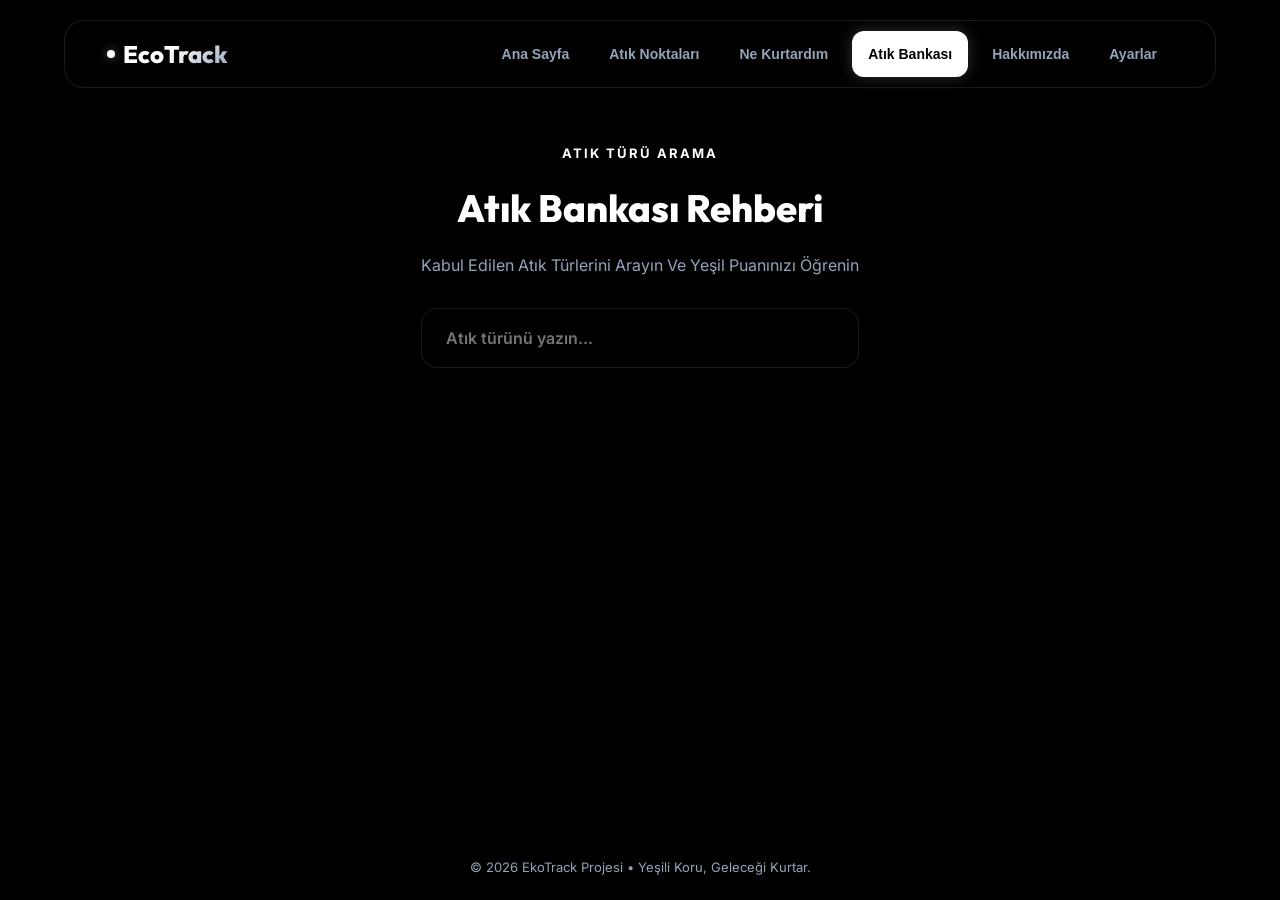
<file: atikBankasi.html>
<!DOCTYPE html>
<html lang="en">

<head>
	<meta charset="utf-8">
	<meta http-equiv="X-UA-Compatible" content="IE=edge">
	<meta name="viewport" content="width=device-width, initial-scale=1, shrink-to-fit=no">
	<meta name="description" content="EcoTrack - Atık Türü Arama ve Rehber">
	<title>EcoTrack - Atık Bankası</title>
	<link rel="stylesheet" href="assets/bootstrap/css/bootstrap.min.css">
	<link rel="stylesheet" href="https://cdnjs.cloudflare.com/ajax/libs/font-awesome/6.5.2/css/all.min.css">
	<link rel="stylesheet" href="assets/css/style.css">
	<link rel="stylesheet" href="assets/css/custom.css">
	<link rel="stylesheet" href="assets/css/custom-bank.css">
</head>

<body>
    <!-- PRELOADER -->
	<div class="preloaders">
		<span class="loader"></span>
	</div>
	<!-- END PRELOADER -->

	<!-- NAVBAR -->
	<nav class="navbar navbar-expand-lg navbar-dark fixed-top custom-navbar">
		<div class="container-fluid">
			<a class="navbar-brand logo" href="index.html">
				<span class="logo-text"></span>
				EcoTrack
			</a>
			<button class="navbar-toggler" type="button" data-bs-toggle="collapse" data-bs-target="#navbarNav"
				aria-controls="navbarNav" aria-expanded="false" aria-label="Toggle navigation">
				<span class="navbar-toggler-icon"></span>
			</button>
			<div class="collapse navbar-collapse justify-content-end" id="navbarNav">
				<ul class="navbar-nav gap-2">
					<li class="nav-item">
						<a href="index.html" class="nav-link">Ana Sayfa</a>
					</li>
					<li class="nav-item">
						<a href="atikNoktalari.html" class="nav-link">Atık Noktaları</a>
					</li>
					<li class="nav-item">
						<a href="neKurtardim.html" class="nav-link">Ne Kurtardım</a>
					</li>
					<li class="nav-item">
						<a href="atikBankasi.html" class="nav-link active">Atık Bankası</a>
					</li>
					<li class="nav-item">
						<a href="hakkimizda.html" class="nav-link">Hakkımızda</a>
					</li>
					<li class="nav-item">
						<a href="ayarlar.html" class="nav-link">Ayarlar</a>
					</li>
				</ul>
			</div>
		</div>
	</nav>
	<!-- END NAVBAR -->

    <!-- MAIN CONTENT -->
	<main class="pageMainContent" id="atikAramaContainer">
		<div class="container">
			<div class="row justify-content-center">
				<div class="col-lg-10 col-md-12 bankDuzen">
					<div class="bankTop">
						<span class="sectionTag">Atık Türü Arama</span>
						<h2>Atık Bankası Rehberi</h2>
						<p>Kabul Edilen Atık Türlerini Arayın Ve Yeşil Puanınızı Öğrenin</p>

						<div class="aramaCubugu">
							<input type="text" id="atikAramasi" placeholder="Atık türünü yazın..." autocomplete="off">
						</div>
					</div>

					<!-- Arama Sonuçları -->
					<div class="bankBottom" id="aramaSonuclari"></div>
				</div>
			</div>
		</div>
	</main>
	<!-- END MAIN CONTENT -->

    <!-- VIDEO BACKGROUND -->
	<div class="pageVideoBg bankVideoBg">
		<video autoplay muted loop playsinline>
			<source src="assets/videos/bank.mp4" type="video/mp4">
		</video>
	</div>
	<div class="pageVideoOverlay"></div>
	<!-- END VIDEO BACKGROUND -->

	<!-- FOOTER -->
	<footer class="ecoFooter">
		<p>© 2026 EkoTrack Projesi • Yeşili Koru, Geleceği Kurtar.</p>
	</footer>
	<!-- END FOOTER -->

    <script src="assets/bootstrap/js/bootstrap.min.js"></script>
	<script src="assets/js/custom.js"></script>
</body>

</html>
</file>
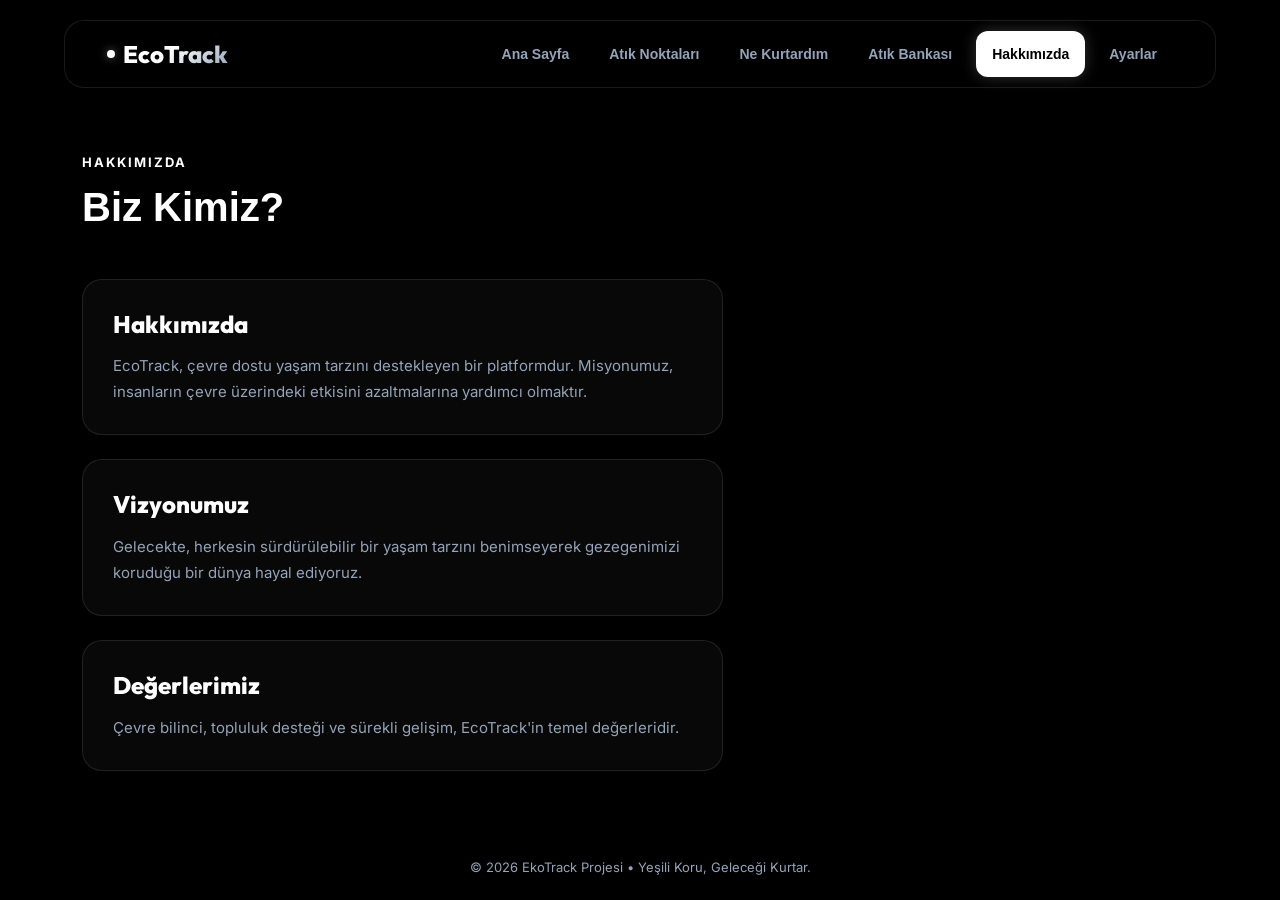
<file: hakkimizda.html>
<!DOCTYPE html>
<html lang="en">

<head>
	<meta charset="utf-8">
	<meta http-equiv="X-UA-Compatible" content="IE=edge">
	<meta name="viewport" content="width=device-width, initial-scale=1, shrink-to-fit=no">
	<meta name="description" content="EcoTrack - Hakkımızda, Vizyonumuz ve Değerlerimiz">
	<title>EcoTrack - Hakkımızda</title>
	<link rel="stylesheet" href="assets/bootstrap/css/bootstrap.min.css">
	<link rel="stylesheet" href="https://cdnjs.cloudflare.com/ajax/libs/font-awesome/6.5.2/css/all.min.css">
	<link rel="stylesheet" href="assets/css/style.css">
	<link rel="stylesheet" href="assets/css/custom.css">
	<link rel="stylesheet" href="assets/css/custom-about.css">
</head>

<body>
    <!-- PRELOADER -->
	<div class="preloaders">
		<span class="loader"></span>
	</div>
	<!-- END PRELOADER -->

	<!-- NAVBAR -->
	<nav class="navbar navbar-expand-lg navbar-dark fixed-top custom-navbar">
		<div class="container-fluid">
			<a class="navbar-brand logo" href="index.html">
				<span class="logo-text"></span>
				EcoTrack
			</a>
			<button class="navbar-toggler" type="button" data-bs-toggle="collapse" data-bs-target="#navbarNav"
				aria-controls="navbarNav" aria-expanded="false" aria-label="Toggle navigation">
				<span class="navbar-toggler-icon"></span>
			</button>
			<div class="collapse navbar-collapse justify-content-end" id="navbarNav">
				<ul class="navbar-nav gap-2">
					<li class="nav-item">
						<a href="index.html" class="nav-link">Ana Sayfa</a>
					</li>
					<li class="nav-item">
						<a href="atikNoktalari.html" class="nav-link">Atık Noktaları</a>
					</li>
					<li class="nav-item">
						<a href="neKurtardim.html" class="nav-link">Ne Kurtardım</a>
					</li>
					<li class="nav-item">
						<a href="atikBankasi.html" class="nav-link">Atık Bankası</a>
					</li>
					<li class="nav-item">
						<a href="hakkimizda.html" class="nav-link active">Hakkımızda</a>
					</li>
					<li class="nav-item">
						<a href="ayarlar.html" class="nav-link">Ayarlar</a>
					</li>
				</ul>
			</div>
		</div>
	</nav>
	<!-- END NAVBAR -->

    <!-- MAIN CONTENT -->
	<main class="pageMainContent">
		<div class="container">
			<div class="row justify-content-start">
				<div class="col-lg-7 col-md-9">
					<div class="row mb-5 text-start">
						<div class="col-12">
							<span class="sectionTag">Hakkımızda</span>
							<h2 class="display-6 fw-bold text-white mt-2">Biz Kimiz?</h2>
						</div>
					</div>
					<div class="row g-4">
						<!-- Hakkımızda -->
						<div class="col-12">
							<div class="aboutCard">
								<h3>Hakkımızda</h3>
								<p>EcoTrack, çevre dostu yaşam tarzını destekleyen bir platformdur. Misyonumuz,
									insanların çevre
									üzerindeki etkisini azaltmalarına yardımcı olmaktır.</p>
							</div>
						</div>
						<!-- Vizyonumuz -->
						<div class="col-12">
							<div class="aboutCard">
								<h3>Vizyonumuz</h3>
								<p>Gelecekte, herkesin sürdürülebilir bir yaşam tarzını benimseyerek gezegenimizi
									koruduğu bir
									dünya hayal ediyoruz.</p>
							</div>
						</div>
						<!-- Değerlerimiz -->
						<div class="col-12">
							<div class="aboutCard">
								<h3>Değerlerimiz</h3>
								<p>Çevre bilinci, topluluk desteği ve sürekli gelişim, EcoTrack'in temel değerleridir.
								</p>
							</div>
						</div>
					</div>
				</div>
			</div>
		</div>
	</main>
	<!-- END MAIN CONTENT -->

    <!-- VIDEO BACKGROUND -->
	<div class="pageVideoBg aboutVideoBg">
		<video autoplay muted loop playsinline>
			<source src="assets/videos/about.mp4" type="video/mp4">
		</video>
	</div>
	<div class="pageVideoOverlay"></div>
	<!-- END VIDEO BACKGROUND -->

	<!-- FOOTER -->
	<footer class="ecoFooter">
		<p>© 2026 EkoTrack Projesi • Yeşili Koru, Geleceği Kurtar.</p>
	</footer>
	<!-- END FOOTER -->
    <script src="assets/bootstrap/js/bootstrap.min.js"></script>
	<script src="assets/js/custom.js"></script>
</body>

</html>
</file>
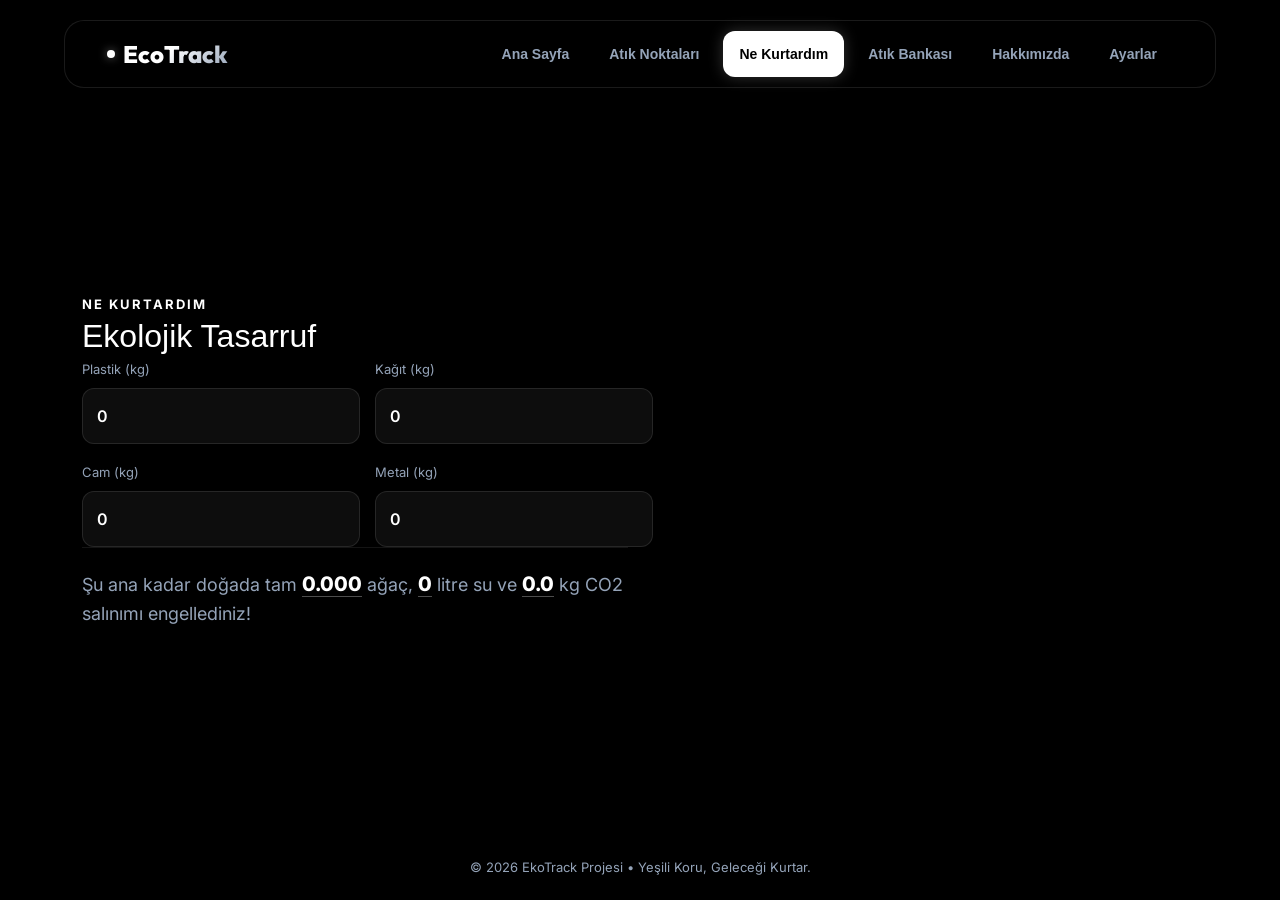
<file: neKurtardim.html>
<!DOCTYPE html>
<html lang="en">

<head>
	<meta charset="utf-8">
	<meta http-equiv="X-UA-Compatible" content="IE=edge">
	<meta name="viewport" content="width=device-width, initial-scale=1, shrink-to-fit=no">
	<meta name="description" content="EcoTrack - Ekolojik Tasarruf Hesaplayıcı">
	<title>EcoTrack - Ne Kurtardım</title>
	<link rel="stylesheet" href="assets/bootstrap/css/bootstrap.min.css">
	<link rel="stylesheet" href="https://cdnjs.cloudflare.com/ajax/libs/font-awesome/6.5.2/css/all.min.css">
	<link rel="stylesheet" href="assets/css/style.css">
	<link rel="stylesheet" href="assets/css/custom.css">
	<link rel="stylesheet" href="assets/css/custom-savings.css">
</head>

<body>
    <!-- PRELOADER -->
	<div class="preloaders">
		<span class="loader"></span>
	</div>
	<!-- END PRELOADER -->

	<!-- NAVBAR -->
	<nav class="navbar navbar-expand-lg navbar-dark fixed-top custom-navbar">
		<div class="container-fluid">
			<a class="navbar-brand logo" href="index.html">
				<span class="logo-text"></span>
				EcoTrack
			</a>
			<button class="navbar-toggler" type="button" data-bs-toggle="collapse" data-bs-target="#navbarNav"
				aria-controls="navbarNav" aria-expanded="false" aria-label="Toggle navigation">
				<span class="navbar-toggler-icon"></span>
			</button>
			<div class="collapse navbar-collapse justify-content-end" id="navbarNav">
				<ul class="navbar-nav gap-2">
					<li class="nav-item">
						<a href="index.html" class="nav-link">Ana Sayfa</a>
					</li>
					<li class="nav-item">
						<a href="atikNoktalari.html" class="nav-link">Atık Noktaları</a>
					</li>
					<li class="nav-item">
						<a href="neKurtardim.html" class="nav-link active">Ne Kurtardım</a>
					</li>
					<li class="nav-item">
						<a href="atikBankasi.html" class="nav-link">Atık Bankası</a>
					</li>
					<li class="nav-item">
						<a href="hakkimizda.html" class="nav-link">Hakkımızda</a>
					</li>
					<li class="nav-item">
						<a href="ayarlar.html" class="nav-link">Ayarlar</a>
					</li>
				</ul>
			</div>
		</div>
	</nav>
	<!-- END NAVBAR -->

    <!-- MAIN CONTENT -->
	<main class="pageMainContent">
		<div class="container">
			<div class="row justify-content-start">
				<div class="col-lg-6 col-md-8 col-sm-10">
					<div class="interaktifPanel">
						<div>
							<span class="sectionTag">Ne Kurtardım</span>
							<h2>Ekolojik Tasarruf</h2>
						</div>

						<div class="girdiTablosu">
							<div class="girdiler">
								<label>Plastik (kg)</label>
								<input type="number" id="plastikInput" value="0" min="0">
							</div>
							<div class="girdiler">
								<label>Kağıt (kg)</label>
								<input type="number" id="kagıtInput" value="0" min="0">
							</div>
							<div class="girdiler">
								<label>Cam (kg)</label>
								<input type="number" id="camInput" value="0" min="0">
							</div>
							<div class="girdiler">
								<label>Metal (kg)</label>
								<input type="number" id="metalInput" value="0" min="0">
							</div>
						</div>

						<!-- Tasarruf sonuçları -->
						<div class="canliTasarrufSonuclari">
							Şu ana kadar doğada tam <span id="agacSayisi" class="highlightText">0</span> ağaç, <span
								id="suMiktari" class="highlightText">0</span> litre su ve <span id="co2Miktari"
								class="highlightText">0</span> kg CO2 salınımı engellediniz!
						</div>
					</div>
				</div>
			</div>
		</div>
	</main>
	<!-- END MAIN CONTENT -->

    <!-- VIDEO BACKGROUND -->
	<div class="pageVideoBg saveVideoBg">
		<video autoplay muted loop playsinline>
			<source src="assets/videos/save.mp4" type="video/mp4">
		</video>
	</div>
	<div class="pageVideoOverlay"></div>
	<!-- END VIDEO BACKGROUND -->

	<!-- FOOTER -->
	<footer class="ecoFooter">
		<p>© 2026 EkoTrack Projesi • Yeşili Koru, Geleceği Kurtar.</p>
	</footer>
	<!-- END FOOTER -->
    <script src="assets/bootstrap/js/bootstrap.min.js"></script>
	<script src="assets/js/custom.js"></script>
</body>

</html>
</file>
<file: assets/css/style.css>
/*
Author       : theme_ocean
Template Name: Eduleb - Education HTML Template
Version      : 1.0
*/
/*=============================================================
    CSS INDEX
    =============================
    01. GENERAL STYLE (body, link color, section-title, preloader btn, overlay, section-padding etc)
    02. START NAVIGATION
    03. START HOME DESIGN
    04. START COUNTER DESIGN
    05. START TOP PROMO STYLE
    06. START ABOUT DESIGN
    07. START COURSE DESIGN
    08. START PARTNER & VIDEO DESIGN
    09. START TEAM DESIGN
    10. START REVIEWS DESIGN
    11. START BLOG DESIGN
    12. START FOOTER DESIGN
    13. START FREE COURSE+INSTRUCTOR CSS
    14. START PRICING DESIGN
    15. START CONTACT PAGE DESIGN
    16. START FAQ DESIGN
    17. START ERROR PAGE DESIGN
    18. START SECTION TOP DESIGN
  =============================================================*/
/*
* ----------------------------------------------------------------------------------------
* 01.GENERAL STYLE
* ----------------------------------------------------------------------------------------
*/
body {
	color: #4a5355;
	font-family: "DM Sans", sans-serif;
	font-size: 16px;
	font-weight: 400;
	line-height: 26px;
	background: #fff;
	overflow-x: hidden;
}

html,
body { height: 100%;position:relative;  }
h1,
h2,
h3,
h4,
h5,
h6 {
  letter-spacing: 0px;
  margin: 0px; 
  font-family: "Jost", sans-serif;
  color: #ffffff;
  font-weight: 400;
}
a {
font-family: "Jost", sans-serif;
text-decoration: none;
color: #0b104a;
-webkit-transition: all 0.2s ease 0s;
transition: all 0.2s ease 0s;
}
a:hover {
    color: #fff;
    text-decoration: none;
}
a:focus {
    outline: none;
    text-decoration: none;
}
p {
    margin-bottom: 0;
}
ul,
li {
    margin: 0;
    padding: 0;
}
::-moz-selection {
	background: #525fe1;
	color: #ffffff;
}
::selection {
	background: #525fe1;
	color: #ffffff;
}

fieldset {
    border: 0 none;
    margin: 0 auto;
    padding: 0;
}
/*START PRELOADER DESIGN*/
.preloaders {
  position: fixed;
  top: 50%;
  left: 50%;
  width: 100%;
  height: 100%;
  display: flex;
  align-items: center;
  justify-content: center;
  z-index: 99999;
  transform: translate(-50%, -50%);
  background: #525fe1;
}
.loader {
  width: 106px;
  height: 56px;
  display: block;
  margin: 30px auto;
  background-image: linear-gradient(#FFF 50px, transparent 0), linear-gradient(#FFF 50px, transparent 0), linear-gradient(#FFF 50px, transparent 0), linear-gradient(#FFF 50px, transparent 0), radial-gradient(circle 14px, #FFF 100%, transparent 0);
  background-size: 48px 15px , 15px 35px, 15px 35px, 25px 15px, 28px 28px;
  background-position: 25px 5px, 58px 20px, 25px 17px, 2px 37px, 76px 0px;
  background-repeat: no-repeat;
  position: relative;
  transform: rotate(-45deg);
  box-sizing: border-box;
}
.loader::after,
.loader::before {
  content: '';  
  position: absolute;
  width: 56px;
  height: 56px;
  border: 6px solid #f26b65;
  border-radius: 50%;
  left: -45px;
  top: -10px;
  background-repeat: no-repeat;
  background-image: linear-gradient(#FFF 64px, transparent 0), linear-gradient(#FFF 66px, transparent 0), radial-gradient(circle 4px, #FFF 100%, transparent 0);
  background-size: 40px 1px , 1px 40px, 8px 8px;
  background-position: center center;
  box-sizing: border-box;
  animation: rotation 0.3s linear infinite;
}
.loader::before {
  left: 25px;
  top: 60px;
}

@keyframes rotation {
  0% {
    transform: rotate(0deg);
  }
  100% {
    transform: rotate(360deg);
  }
} 
ul{list-style:none;}
/*END PRELOADER DESIGN*/
.no-padding { padding: 0 }
/*END PRELOADER DESIGN*/
.section-padding {padding:80px 0;}
/*START SECTION TITLE DESIGN*/
.section-title{margin-bottom:60px;}
.section-title h2 {
	font-size: 40px;
	font-weight: 600;
	margin-top: 0;
	position: relative;
	line-height: 50px;
}
.section-title p{
width:60%;
margin:auto;
margin-top: 20px;
}
.section-title b{color:#525fe1;font-weight: 600;}
@media only screen and (max-width:768px){
.section-title p{padding-right:0px;margin-bottom: 30px;}
}
@media only screen and (max-width:480px){
.section-title  h2 {font-size:35px;}
}
/*END SECTION TITLE DESIGN*/
/*START SCROLL TO TOP*/
.topcontrol {
background:none;
border-radius: 30px;
bottom: 5px;
border:2px solid #525fe1;
box-shadow: 0 1px 10px 0 rgba(0, 0, 0, 0.2);
color: #525fe1;
cursor: pointer;
font-size: 22px;
height: 50px;
line-height: 47px;
opacity: 1;
-ms-filter: "progid:DXImageTransform.Microsoft.Alpha(Opacity=100)";
position: fixed;
right: 5px;
text-align: center;
-webkit-transition: all 0.2s ease 0s;
transition: all 0.2s ease 0s;
width: 50px;
}
.topcontrol:hover {
    background:#525fe1;
	border:2px solid #525fe1;
    color: #000;
}
/*END SCROLL TO TOP*/
/*START BTN*/
.btn_one {
	background: #525fe1;
	border: 1px solid #525fe1;
	padding: 15px 30px;
	border-radius: 2px;
	color: #fff;
	transition: 0.3s;
	font-weight: 600;
}
.btn_one i{margin-right:5px;}
.btn_one:hover{
background:#f26b65;
color:#fff;
border: 1px solid #f26b65;
}
@media only screen and (max-width:960px){
.btn_one{
padding: 14px 25px;
margin-top: 0px;
}
.btn_one i{margin-right:5px;display:none;}
}
.btn_two {}
.btn_two:hover{}
/*END BTN*/
/*
* ----------------------------------------------------------------------------------------
* 01.END GENERAL STYLE
* ----------------------------------------------------------------------------------------
*/

/*
* ----------------------------------------------------------------------------------------
* 02.START NAVIGATION
* ----------------------------------------------------------------------------------------
*/
.col-20{
	width: 20%;
}
.col-60{
	width: 60%;
}
.col-20{
	width: 20%;
}
.site-logo{
	width: 150px;
}
.site-logo a{
	display: block;
}
.site-logo img{
	max-width: 100%;
}
#navigation{
	padding: 20px 65px;
	border-bottom: 1px solid #ddd;
}
.navigation2{
	border-bottom: 0px !important;
	background:#fff;
}
@media only screen and (max-width:960px){
#navigation{border-bottom: 0px;}
}
.navbar-fixed {
    z-index: 999;
    position: fixed;
    opacity: .98;
    -ms-filter:"progid:DXImageTransform.Microsoft.Alpha(Opacity=98)";
    width: 100%;
    top: 0;
    -webkit-animation: fadeInDown 800ms;
    animation: fadeInDown 800ms;
    -webkit-backface-visibility: hidden;
    border-radius: 0px;
    background: #fff;
	box-shadow: 10px 15px 18px rgba(23, 23, 36, 0.03);
}

@media only screen and (max-width:960px){
#navigation.navbar-fixed{display:none;}
}
#main-menu{
}
#main-menu ul{
	list-style-type: none;
}

#main-menu ul li {
	display: inline-block;
	padding: 0 15px;
	position: relative;
	line-height: 60px;
}
@media only screen and (max-width:1024px){
#main-menu ul li {padding: 0 6px;}
}	
#main-menu ul li a {
	position: relative;
	text-transform: uppercase;
	color: #0b104a;
	font-weight: 600;
	transition: .5s;
	font-size: 16px;
}
#main-menu ul li a:hover,
#main-menu ul li a:focus{
	color: #525fe1;
}
#navigation .header-btn {
	padding-right:20px;
}



/*-------------------------------
# Dropdwon menu 
--------------------------------*/

#navigation #main-menu ul li ul ,
#navigation #main-menu ul li ul li ul {	
	background: #525fe1;
	-webkit-box-shadow: 0 0 10px 3px rgba(0,0,0,.05);
	box-shadow: 0 0 10px 3px rgba(0,0,0,.05);
	left: -55px;
	list-style: outside none none;
	margin:  0;
	opacity: 0;
	-ms-filter:"progid:DXImageTransform.Microsoft.Alpha(Opacity=0)";
	padding:10px;
	position: absolute;
	text-align: left;
	top: 120%;
	-webkit-transition:all 0.5s ease 0s;
	-o-transition: all 0.5s ease 0s;
	transition: all 0.5s ease 0s;
	visibility: hidden;
	width: 210px;
	z-index: 999;
	border-radius: 4px;
	border-top: 2px solid #525fe1;
}
#navigation #main-menu .menu-item-has-children {
	position: relative;
	margin-right: 20px;
}
#navigation #main-menu .menu-item-has-children::after {
	position: absolute;
	content: "\e64b";
	font-family: themify;
	margin-top: 0px;
	margin-left: 0;
	font-size: 10px;
	right: -10px;
	top: 0px;
	color: #0b104a;
	font-size: 13px;
	font-weight: 600;
}
#navigation #main-menu ul li  ul li{
	position: relative;
}
#navigation #main-menu ul li ul li ul{
	top: 0;
	right: auto;
	left: 205px;
}
#navigation.navbar-fixed #main-menu ul li li a{
	color: #fff;
} 
#navigation #main-menu ul li:hover ul,
#navigation #main-menu ul li ul li:hover > ul{
	opacity: 1;
	-ms-filter: "progid:DXImageTransform.Microsoft.Alpha(Opacity=100)"; 
	visibility: visible;
	top: 100%;
}
#navigation #main-menu ul li ul li {display: block; margin: 0; padding: 0;}

#navigation #main-menu ul li ul li a {
	color: #fff;
	display: block;
	font-size: 16px;
	line-height: 30px;
	font-weight: 600;
	padding: 5px 12px;
	position: relative;	
	transition: all 0.3s ease 0s !important;
	visibility: inherit !important;
	opacity: inherit !important;
	text-transform: capitalize;
}

#navigation #main-menu ul li ul li a:hover{
	color: #fff;
	background-color: #525fe1;
	text-decoration: none;
}
@media only screen and (max-width: 991px){
	
	.col-60{
		display: none!important;
	}

	#sm_menu_ham {
		display: block;
		top: 40px;
		right: 11%;
		position: absolute;
	}
	.sidebar{
		padding-top: 100px;
	}
}

@media only screen and (max-width: 767px){
.spt-130 {
padding-top: 90px;
}	
#mobile_menu{
display: block;
width: 100%;

}
}
@media only screen and (max-width: 575px){
#navigation {
padding: 30px 20px;
}
#sm_menu_ham {
top: 40px;
}
}
.header-btn{
	display: inline-block;
	font-weight: 600;
	font-size: 18px;
	color: #0b104a;
	transition: .5s;	
}
.header-btn:hover,
.header-btn:focus{
	color: #525fe1;
	
}
/*
* ----------------------------------------------------------------------------------------
* 02.END NAVIGATION
* ----------------------------------------------------------------------------------------
*/

/*
* ----------------------------------------------------------------------------------------
* 03.START HOME DESIGN
* ----------------------------------------------------------------------------------------
*/
.home_bg {
	height: 850px;
	position:relative;
}
@media only screen and (max-width:960px){
.home_bg {height:650px;}
}
@media only screen and (max-width:480px){
.home_bg {height:800px;}
}
.hero-text{position:relative;}
.hero-text h1 span{color: #525fe1;}
.hero-text h1 {
	color: #0b104a;
	font-size: 64px;
	font-weight: 700;
	letter-spacing: 0;
	line-height: 74px;
	padding-top: 250px;
	margin-bottom: 20px;
}
@media only screen and (max-width:960px){
.hero-text h1 {padding-top:150px;font-size:64px;line-height:74px;}
}
@media only screen and (max-width:768px){
.hero-text h1 {padding-top:150px;font-size: 64px;line-height: 74px;}
}
@media only screen and (max-width:480px){
.hero-text h1 {padding-top:150px;font-size: 34px;line-height:44px;}
}
.hero-text p {
	width:80%;
	font-weight:500;
	margin-bottom: 30px;
}
/*SUBSCRIBE FIELD*/
.banner_subs {
	display: block;
	position: relative;
	margin-top: 30px;
}
@media only screen and (max-width:480px){
.banner_subs {display: none;}
}
.banner_subs button{border:none;}
.home_si {
	background: #fff;
	border-radius: 0px;
	color: #0b104a;
	display: block;
	height: 70px;
	letter-spacing: 1px;
	margin: 0;
	padding: 0 60px 0 20px;
	text-transform: capitalize;
	width: 100%;
}
.home_si:focus{
outline:0 none;
box-shadow:none;
border: 1px solid #525fe1!important;
}
.home_sb button {
	background-color: #525fe1;
	border-radius: 0px;
	color: #fff;
	cursor: pointer;
	display: block;
	font-size: 20px;
	height: 60px;
	position: absolute;
	right: 5px;
	top: 5px;
	padding: 0 20px;
	width: 25%;
	transition: 0.3s;
}
.home_sb button:hover{
	color:#fff;
	background:#f26b65;
}
/*END SUBSCRIBE FIELD*/
.hero-text-img {
	position: absolute;
	bottom: 0;
	right:5%;
}
.hero-text-img img{position:relative;}
@media only screen and (max-width:960px) { 
.hero-text-img img{display:none;}
}
@media only screen and (max-width:480px) { 
.hero-text-img img{display:block;width:80%;}
}
/*HOME TWO BANNER CSS*/
.hero-text2{position:relative;}
.hero-text2 h1 span{color: #f26b65;}
.hero-text2 h1 {
	color: #fff;
	font-size: 64px;
	font-weight: 700;
	letter-spacing: 0;
	line-height: 74px;
	padding-top: 250px;
	margin-bottom: 20px;
}
@media only screen and (max-width:960px){
.hero-text2 h1 {padding-top:150px;font-size:64px;line-height:74px;}
}
@media only screen and (max-width:768px){
.hero-text2 h1 {padding-top:150px;font-size: 64px;line-height: 74px;}
}
@media only screen and (max-width:480px){
.hero-text2 h1 {padding-top:250px;font-size: 34px;line-height:44px;}
}
.hero-text2 p {
	width:80%;
	font-weight:500;
	margin-bottom: 30px;
}
.hero-text-img2 {
	position: absolute;
	bottom: 0;
	left:5%;
}
.hero-text-img2{}
@media only screen and (max-width:960px) { 
.hero-text-img2 img{display:none;}
}

/*SUBSCRIBE FIELD*/
.banner_subs2 {
	display: block;
	position: relative;
	margin-top: 30px;
}
@media only screen and (max-width:480px){
.banner_subs2 {display: none;}
}
.banner_subs2 button{border:none;}
.home_si2 {
	background: #fff;
	border-radius: 0px;
	color: #0b104a;
	display: block;
	height: 70px;
	letter-spacing: 1px;
	margin: 0;
	padding: 0 60px 0 20px;
	text-transform: capitalize;
	width: 100%;
}
.home_si2:focus{
outline:0 none;
box-shadow:none;
border: 1px solid #525fe1!important;
}
.home_sb2 button {
	background-color: #525fe1;
	border-radius: 0px;
	color: #fff;
	cursor: pointer;
	display: block;
	font-size: 20px;
	height: 60px;
	position: absolute;
	right: 5px;
	top: 5px;
	padding: 0 20px;
	width: 25%;
	transition: 0.3s;
}
.home_sb2 button:hover{
	color:#fff;
	background:#f26b65;
}
.home_tag {
	margin-top: 30px;
	position: relative;
}
.home_tag span{color: #fff;}
.home_tag a {
	color: #fff;
	font-weight: 600;
	padding: 0 5px;
	text-decoration: underline;
	transition: 0.3s;
}
.home_tag a:hover{color: #f26b65;}
/*END SUBSCRIBE FIELD*/
/*END HOME TWO BANNER CSS*/


.home_ps {
	background: #fff;
	width: 250px;
	padding: 20px;
	border-radius: 5px;
	box-shadow: 0px 0 30px rgba(1, 41, 112, 0.08);
	position: absolute;
	top: 45%;
	right: 20%;
	left: 60%;
}	
@media only screen and (max-width:1024px){
.home_ps {display:none;}
}
@media only screen and (max-width:880px){
.home_ps {display:none;}
}	
@media only screen and (max-width:480px){
.home_ps {left: 35%;display:block}
}
.home_ps span {
color: #2D36BB;
	background: #ECEDFF;
	width: 50px;
	float: left;
	height: 50px;
	line-height: 50px;
	border-radius: 30px;
	font-size: 20px;
	text-align: center;
	margin-right: 15px;
}
.home_ps h2{font-weight:500;}
/*
* ----------------------------------------------------------------------------------------
* 03.END HOME DESIGN
* ----------------------------------------------------------------------------------------
*/

/*
* ----------------------------------------------------------------------------------------
* 04.START COUNTER DESIGN
* ----------------------------------------------------------------------------------------
*/
.count_area {
	position:relative;
	margin-top: -60px;
	padding-bottom:80px;
}
@media only screen and (max-width:960px) { 
.count_area {margin-top: 80px;}
}
.single-counter {
	background: #fff;
	border: 1px solid #ddd;
	border-radius: 20px;
	padding: 20px;
	box-shadow: 10px 15px 18px rgba(23, 23, 36, 0.04);
}
@media only screen and (max-width:960px) { 
.single-counter{margin-bottom:30px;}
}
.single-counter span {
	width: 50px;
	float: left;
	height: 50px;
	line-height: 50px;
	border-radius: 30px;
	font-size: 20px;
	text-align: center;
	margin-right: 15px;
}
.single-counter h2 {
	overflow: hidden;
	font-weight: 600;
	margin-bottom: 0;
}
.single-counter p{overflow: hidden;}
.sc_one{color:#F26B65;background:#FFEFEE;}
.sc_two{color:#2D36BB;background:#ECEDFF;}
.sc_three{color:#57216C;background:#FDF3FA;}
.sc_four{color:#448BB7;background:#EAFEFF;}
/*
* ----------------------------------------------------------------------------------------
* 04.END COUNTER DESIGN
* ----------------------------------------------------------------------------------------
*/

/*
* ----------------------------------------------------------------------------------------
* 05. START TOP PROMO STYLE
* ----------------------------------------------------------------------------------------
*/
.tp_feature_p3{padding-bottom:50px;}
.tp_feature{
background:#282a74;
padding-bottom:50px;
}
.single_tp {
	margin-bottom: 30px;
	background: #fff;
	padding: 40px;
	box-shadow: 10px 15px 18px rgba(23, 23, 36, 0.03);
}
.single_tp span {
	width: 60px;
	float: left;
	height: 60px;
	line-height: 60px;
	text-align: center;
	border-radius: 30px;
	font-weight: 600;
	font-size: 26px;
	margin-right: 15px;
}
@media only screen and (max-width:880px){
.single_tp {margin-bottom:30px;}
}
.single_tp h3 {
	font-size: 19px;
	font-weight: 600;
	margin-bottom:15px;
	overflow: hidden;
}
.single_tp p {
overflow: hidden;
margin-top:25px;
}
.sc_one{color:#F26B65;background:#FFEFEE;}
.sc_two{color:#525fe1;background:#ECEDFF;}
.sc_three{color:#57216C;background:#FDF3FA;}
.sc_four{color:#448BB7;background:#EAFEFF;}
/*
* ----------------------------------------------------------------------------------------
* 05. END TOP PROMO CSS STYLE
* ----------------------------------------------------------------------------------------
*/

/*
* ----------------------------------------------------------------------------------------
* 06.START ABOUT DESIGN
* ----------------------------------------------------------------------------------------
*/
.ab_img{position:relative;}
@media only screen and (max-width:960px) { 
.ab_img{margin-bottom:60px;}
}
.ab_img img{position:relative;}
.ab_content{margin-bottom:30px;}
.ab_content h2 {
	font-weight: 600;
	line-height: 50px;
	font-size: 38px;
	margin-bottom: 20px;
}
.ab_content p{margin-bottom:15px;}
.ab_content ul{margin-bottom: 40px;}
.ab_content ul li {
color: #0b104a;
	font-weight: 600;
	line-height: 40px;
}
.ab_content ul li span{
color:#525fe1;
margin-right:10px;
}
.home_ps2 {
	background: #fff;
	width: 250px;
	padding: 20px;
	border-radius: 5px;
	box-shadow: 0px 0 30px rgba(1, 41, 112, 0.08);
	position: absolute;
	top: 45%;
	right: 0%;
	/* left: 70%; */
}	
.home_ps2 span {
color: #2D36BB;
	background: #ECEDFF;
	width: 50px;
	float: left;
	height: 50px;
	line-height: 50px;
	border-radius: 30px;
	font-size: 20px;
	text-align: center;
	margin-right: 15px;
}
.home_ps2 h2{font-weight:500;}
/*START CATEGORY LIST*/
.top_cat__area{padding-bottom:50px;}
.cat_list{}
.cat_list ul{text-align: center;}
.cat_list li {
	background: #fff;
	box-sizing: border-box;
	border: 1px solid #ddd;
	border-radius: 100px;
	display: inline-flex;
	align-items: center;
	margin: 0 15px 20px 0;
	-webkit-transition: all 0.3s ease-in-out;
	-o-transition: all 0.3s ease-in-out;
	transition: all 0.3s ease-in-out;
}
.cat_list ul li a {
	color: #6d7193;
	display: flex;
	align-items: center;
	padding: 8px 20px 8px 10px;
	transition: all 0.25s ease-out;
	transition: 0.3s;
}
.cat_list ul li a img {
	width: 45px;
	margin-right: 10px;
	height: 45px;
	border-radius: 100px;
	border: 4px solid #ECEDFF;
	background: #fff;
}
.cat_list ul li:hover{background:#525fe1;}
.cat_list ul li a:hover{color:#fff;}
/*END CATEGORY LIST*/
/*START HOME TWO CATEGORY CSS*/
.category_two_area{padding-bottom:50px;}
.cat_list_two{
text-align:center;
padding:15px;
border:2px solid #eee;
border-radius:15px;
margin-bottom:30px;
transition: all 0.25s ease-out;
	transition: 0.3s;
}
.cat_list_two:hover{border:2px solid #525fe1;}
.cat_list_two img {
	margin-bottom: 20px;
	width: 100%;
}
.cat_list_two span {
	background: #525fe1;
	color: #fff;
	padding: 2px 15px;
	border-radius: 30px;
	font-weight: 500;
	/* line-height: 20px; */
	font-size: 14px;
	margin-bottom: 15px;
	display: inline-block;
	text-transform: uppercase;
	letter-spacing: 0.5px;
}
.cat_list_two h4 a {
	color: #0b104a;
	font-weight: 600;
	margin-bottom: 15px;
	display: inline-block;
	transition: 0.3s;
}
.cat_list_two p{}
/*END HOME TWO CATEGORY CSS*/
/*
* ----------------------------------------------------------------------------------------
* 06.START ABOUT DESIGN
* ----------------------------------------------------------------------------------------
*/

/*
* ----------------------------------------------------------------------------------------
* 07.START COURSE DESIGN
* ----------------------------------------------------------------------------------------
*/
.home_course{background:#F9F9F9;padding-bottom:50px;}
.single_course {
	background: #fff;
	border-radius: 20px;
	position: relative;
	box-shadow:10px 15px 18px rgba(23, 23, 36, 0.03);
	margin-bottom: 30px;
	text-align:center;
}
.single_c_img{margin-bottom:20px;position: relative;}
.single_c_img img {
	width: 100%;
	position: relative;
}
.single_c_img span {
	position: absolute;
	bottom: 60%;
	left: -2%;
	background: #525fe1;
	color: #fff;
	padding: 2px 10px;
	border-radius: 5px;
	transform: rotate(-90deg);
	transition: 0.3s;
}
.single_course:hover .single_c_img span{background: #f26b65;} 
.single_course i {
	color: #f26b65;
	margin: 0 1px;
}
.single_course h4 {
	margin-bottom: 15px;
	padding: 0 20px;
}
.single_course h4 a {
	font-weight: 600;
	font-size: 22px;
	margin-top: 10px;
	display: block;
	line-height: 32px;
}
.single_course h4 a:hover{color:#525fe1;}
.single_course p{margin-right:5px;display: inline;}
.single_course p span{color:#525fe1;font-weight: 600;}
.single_course .price {
	background: #fff;
	color: #525fe1;
	text-align: center;
	padding: 10px 20px;
	border-radius: 5px;
	margin-top: 15px;
	font-size: 18px;
	transition: 0.3s;
	font-family: "Inria Sans", sans-serif;
	font-weight: 600;
	border-top: 1px solid #e8e8e9;
	padding-bottom: 20px;
}
.single_course:hover .price{color: #f26b65;} 
.cour_btn{
	float: right;
	margin-top:70px;
}
@media only screen and (max-width:480px){
.cour_btn {
	float: none;
	margin-top:0px;
	margin-bottom:60px;
}
}
/*START SINGLE COURSE SIDEBAR CSS*/
.course_features{}
.course_features h3 {
	font-weight: 800;
	margin-bottom: 20px;
	background: #525fe1;
	color: #fff;
	text-align: center;
	padding: 20px 10px;
}
.course_features ul{}
.course_features ul li {
	/* font-weight: 600; */
	padding-top: 10px;
	color: #1a2d62;
	overflow: hidden;
	font-size: 18px;
}
.course_features ul li i{
color:#525fe1;
margin-right:8px;
}
.course_features ul li b {
	font-weight: 800;
	float: right;
	background: #525fe1;
	color: #fff;
	padding: 5px 10px;
	overflow: hidden;
	border-radius: 10px;
}
.course-content p {
	margin-bottom: 30px;
}
.related_course{
margin: 30px 0;
box-shadow:0px 10px 40px rgba(0, 0, 0, 0.07);
padding:30px;
}
.related_course h3{
margin-bottom:30px;
font-size: 22px;
font-weight: 800;
}
.single_rc{
margin-bottom:30px;
padding-bottom:30px;
border-bottom:1px solid #eee;
}
.single_rc img {
	float: left;
	margin-right: 15px;
	margin-bottom: 15px;
}
.single_rc i{color:#ffbd35;margin-right: 8px;}
.single_rc h4 a {
	color: #1a2d62;
	font-size: 18px;
	font-weight: 800;
	margin: 10px 0;
	display: block;
	transition: 0.3s;
}
.single_rc h4 a:hover{color:#525fe1;}
.single_rc span {
	color: #525fe1;
	font-weight: 800;
	font-size: 20px;
}
.single_langu{}
.single_langu input{}
.single_langu span a {
	color: #1a2d62;
	display: inline-block;
	font-size: 18px;
	line-height: 36px;
	transition: 0.3s;
}
.single_langu span a:hover{color:#525fe1;}
.single_rat a {
	line-height: 42px;
	/* font-size: 40px; */
	display: inline-block;
}
/*END SINGLE COURSE SIDEBAR CSS*/
/*START COURSE DETAILS TAB CSS*/
.course-details-content {
    -webkit-border-radius: 8px;
    -moz-border-radius: 8px;
    border-radius: 8px;
	background-color: #F1F5F9;
	margin-top:40px;
}

.course-details-content .nav {
    border: none;
    text-align: center;
    border: 1px solid #DDDDDD;
    border-bottom: none;
    -webkit-border-radius: 5px 5px 0 0;
    -moz-border-radius: 5px 5px 0 0;
    border-radius: 5px 5px 0 0;
    overflow: hidden;
}

.course-details-content .nav li {
    margin-left: -1px;
    flex-grow: 1;
    padding: 0;
    border-left: 1px solid #DDDDDD;
    border-bottom: 1px solid #DDDDDD;
}

.course-details-content .nav li:first-child {
    border-left: none;
}

.course-details-content .nav li a {
    font-weight: 700;
    padding: 14px;
    color: #07294D;
    text-transform: uppercase;
    display: block;
}

.course-details-content .nav li a.active {
    background: #525fe1;
    color: #ffffff;
}

.course-details-content .overview {
    padding-top: 25px;
}

.course-details-content .overview p {
    margin: 0;
    margin-bottom: 1rem;
}
.course-details-content .overview iframe {
width:100%;
margin:30px 0;
}

.course-details-content .tab-content {
    padding: 0 30px 30px;
}

@media (max-width: 575px) {
    .course-details-content .tab-content {
        padding: 0 15px 20px;
    }

    .course-details-content .nav li a {
        font-size: 14px;
        padding: 5px 10px;
    }
}

.course-details-content .instructor-item .instructor-content .title {
    font-size: 20px;
    margin: 0;
    margin-bottom: 2px;
}

.details-buttons-area {
    display: flex;
    flex-wrap: wrap;
    align-items: center;
    margin: 0 -5px -5px;
}

.details-buttons-area .custom-button {
    margin: 5px;
}

.details-buttons-area .social-icons {
    margin: 0;
    margin-left: auto;
}

.details-buttons-area .social-icons li a {
    color: #07294D;
    background: #ffffff;
}

.details-buttons-area .social-icons li a.active {
    background: #525fe1;
    color: #ffffff;
}

@media (max-width: 767px) {
    .details-buttons-area {
        justify-content: center;
    }

    .details-buttons-area .social-icons {
        width: 100%;
        margin: 0;
        justify-content: center;
    }
}

.review-form .client-form input {
    border-color: #DDDDDD;
    background: #ffffff;
    height: 50px;
    margin-bottom: 15px;
    -webkit-border-radius: 3px;
    -moz-border-radius: 3px;
    border-radius: 3px;
    padding-left: 10px;
}

.review-form .client-form .rating {
    display: flex;
    flex-wrap: wrap;
    align-items: center;
    margin-bottom: 15px;
}

.review-form .client-form .rating .rating-title {
    padding-right: 5px;
}

.review-form .client-form .rating ul {
    margin: 0;
    display: flex;
    flex-wrap: wrap;
}

.review-form .client-form .rating ul li a i {
    color: #FF7700;
}

.review-form .client-form textarea {
    border-color: #DDDDDD;
    padding: 10px;
    height: 130px;
    margin-bottom: 20px;
}

.review-form .client-form button {
    background-color: #FF7700;
    color: #ffffff;
    font-weight: 500;
    outline: none;
    height: 50px;
    cursor: pointer;
    border: none;
}

.client-review {
    padding-top: 30px;
}

.client-review .review-title {
	text-transform: capitalize;
	margin-bottom: 10px;
	font-weight: 800;
	margin-bottom: 20px;
	font-size: 21px;
}

.review-contents {
    margin-bottom: 35px;
}

.review-contents li {
    padding: 0;
    margin-bottom: 25px;
}

.review-contents li:last-child {
    margin-bottom: 0;
}

.review-contents li .thumb {
	width: 100px;
	float: left;
	margin-right: 20px;
}

.review-contents li .thumb img {
    width: 100%;
}

.review-contents li .cont {
    padding-left: 20px;
    width: calc(100% - 100px);
    font-size: 14px;
    line-height: 26px;
}

.review-contents li .cont .subtitle {
	margin: 0;
	font-size: 18px;
	margin-bottom: -3px;
	font-weight: 700;
	margin-bottom: 5px;
}

.review-contents li .cont .ratings {
    margin-bottom: 15px;
}

@media screen and (max-width: 450px) {
    .review-contents li .thumb {
        width: 80px;
    }

    .review-contents li .cont {
        width: 100%;
        padding: 15px 0 0 0;
    }
}
.cl-theme {
	color: #FF7700 !important;
}
.review-form .client-form input {
	border-color: #DDDDDD;
	background: #ffffff;
	height: 50px;
	margin-bottom: 15px;
	-webkit-border-radius: 3px;
	-moz-border-radius: 3px;
	border-radius: 3px;
	padding-left: 10px;
	border: none;
}
.review-form .client-form textarea {
	border-color: #DDDDDD;
	padding: 10px;
	height: 130px;
	width:100%;
	margin-bottom: 20px;
	border: none;
}
.custom-button {
    color: #ffffff;
    text-transform: uppercase;
    line-height: 48px;
    background: #FF7700;
    padding: 0 35px;
    display: inline-block;
    text-transform: uppercase;
    font-weight: 500;
    font-size: 16px;
    border-radius: 25px;
    border: 1px solid #FF7700;
}

.custom-button i {
    -webkit-transition: all ease 0.3s;
    -moz-transition: all ease 0.3s;
    transition: all ease 0.3s;
    display: inline-block;
}

.custom-button i:last-child {
    padding-left: 10px;
}

.custom-button i:first-child {
    padding-right: 10px;
}

.custom-button:hover {
    color: #525fe1;
}

.custom-button.btn-sm {
    padding: 0 18px;
    font-size: 14px;
    line-height: 45px;
}

.custom-button.theme-one {
    border-color: #525fe1;
    background: #525fe1;
    box-shadow: 0 0 15px rgba(255, 119, 0, 0.1);
}

.custom-button.theme-one:hover {
    color: #525fe1;
	background:#fff;
	border:1px solid #525fe1;
}
.custom-button.bg-white {
    background: #ffffff;
    color: #07294D;
    border-color: rgba(7, 41, 77, 0.2);
}

.custom-button.bg-white:hover {
    background: #FF7700 !important;
    border-color: #FF7700 !important;
    color: #ffffff;
}

.social-icons {
    margin: -10px;
}

.social-icons li {
    padding: 10px;display: inline-block;
}

.social-icons li a {
    width: 35px;
    height: 35px;
    line-height: 35px;
    text-align: center;
    -webkit-border-radius: 50%;
    -moz-border-radius: 50%;
    border-radius: 50%;
    background: rgba(255, 255, 255, 0.14);
    color: #ffffff;
	display: block;
}

.social-icons li a:hover, .social-icons li a.active {
    background: #525fe1;
    color: #ffffff;
    box-shadow: 0 5px 20px rgba(255, 119, 0, 0.31);
}
/*END SINGLE EVENT DESIGN*/
/*START SINGLE EVENT DESIGN*/
.single_event_single{}
.single_event_single img {
	width: 100%;
}
.single_event_text_single{}

.single_event_text_single h4{
font-size: 36px;
font-weight: 700;
margin-bottom: 20px;
margin-top: 20px;
}
.single_event_text_single{}
.single_event_text_single span i{
color:#525fe1;
margin-right:8px;
}
.single_event_text_single span {
	color: #333;
	margin-bottom: 5px;
	display: inline-block;
	margin-right: 20px;
}
.single_event_text_single p{margin-top:20px;}

.single_event_text_single_description{margin-top:30px;}
.single_event_text_single_description h3{
font-size: 36px;
font-weight: 700;
margin-bottom: 15px;
}
.single_event_text_single_description p{}
.event_info {
	border: 1px solid #eee;
	padding: 10px;
	border-radius: 5px;
	box-shadow: 0px 10px 40px rgba(0, 0, 0, 0.07);
	padding: 30px;
}
.event_info h3{
background: #525fe1 none repeat scroll 0 0;
color: #fff;
font-size: 26px;
font-weight: 800;
text-align: center;
padding: 20px;
}
.event_info ul{list-style: none;}
.event_info ul li{margin: 30px 0;}
.event_info ul i{
background: #525fe1 none repeat scroll 0 0;
border-radius: 30px;
color: #fff;
float: left;
font-size: 20px;
height: 45px;
line-height: 45px;
margin-right: 15px;
text-align: center;
width: 45px;
}
.event_info ul h4 {
	font-weight: 700;
	text-transform: capitalize;
	overflow: hidden;
	font-size: 22px;
}
.event_info ul li p{overflow: hidden;}

.event_info_price{}
.event_info_price h4{
background: #525fe1 none repeat scroll 0 0;
border-radius: 5px;
box-shadow: 0 6px 10px rgba(0, 0, 0, 0.1);
color: #fff;
font-size: 24px;
font-weight: 800;
margin: 30px 0;
padding: 10px;
text-align: center;
}

.event_info_register a {
	width: 100%;
	text-align: center;
}
.event_info_register a {
	display: block;
}
/*END SINGLE EVENT DESIGN*/
/*
* ----------------------------------------------------------------------------------------
* 07.END COURSE DESIGN
* ----------------------------------------------------------------------------------------
*/

/*
* ----------------------------------------------------------------------------------------
* 08.START PARTNER & VIDEO DESIGN
* ----------------------------------------------------------------------------------------
*/
.part_bg {
	background: #fff;
	padding: 30px;
	border: 1px solid #e8e8e9;
	border-radius: 5px;
	box-shadow: 10px 15px 18px rgba(23, 23, 36, 0.03);
}
.partner_title {}
.partner_title h3 {
	font-weight: 600;
	font-size: 24px;
	line-height: 34px;
}
.partner_title h3 span{color:#525fe1;}
.partner {margin-top: 20px;}
.partner a img {}
/*END PARTNER CSS*/

/*START VIDEO CSS*/
.vid_area {
	position: relative;
	padding-top: 0;
}
.va2 {
position: relative;
	padding-top: 250px;
	padding-bottom: 200px;
}
.va2::before {
	position: absolute;
	width: 100%;
	height: 100%;
	background: #1a1936;
	content: "";
	left: 0;
	top: 0;
	opacity: 0.2;
}
.video-area2{position: relative;}
.video-area {
	padding: 250px 0;
	position: relative;
	border-radius: 6px;
	border: 15px solid #eef0ff;
	background: #fff;
	box-shadow: 10px 15px 18px rgba(23, 23, 36, 0.03);
}
.video-area::before {
	position: absolute;
	width: 100%;
	height: 100%;
	background: #1a1936;
	content: "";
	left: 0;
	top: 0;
	opacity: 0.2;
}
.video-button::after, .video-button::before, blockquote::before, .video-area .video-button {
    top: 50%;
    left: 50%;
    -webkit-transform: translate(-50%, -50%);
    -ms-transform: translate(-50%, -50%);
    transform: translate(-50%, -50%);
    position: absolute;
    content: "";
}
.video-button::after, .video-button::before, blockquote::before, .video-area2 .video-button {
    top: 50%;
    left: 50%;
    -webkit-transform: translate(-50%, -50%);
    -ms-transform: translate(-50%, -50%);
    transform: translate(-50%, -50%);
    position: absolute;
    content: "";
}
.video-button {
    width: 70px;
    height: 70px;
    line-height: 70px;
    text-align: center;
    -webkit-border-radius: 50%;
    -moz-border-radius: 50%;
    border-radius: 50%;
    background: #525fe1;
    position: relative;
    color: #ffffff;
    font-size: 30px;
}

.video-button i {
    position: relative;
    z-index: 1;
}

.video-button:hover {
    color: #ffffff;
}

.video-button::after, .video-button::before {
    animation: video 25s linear infinite;
    -webkit-animation: video 25s linear infinite;
    -moz-animation: video 25s linear infinite;
    -webkit-transition: all ease 0.3s;
    -moz-transition: all ease 0.3s;
    transition: all ease 0.3s;
}

.video-button::before {
    background: rgba(56, 105, 250, 0.3);
    width: 150px;
    height: 150px;
    animation-delay: 0.5s;
    -webkit-animation-delay: 0.5s;
    -moz-animation-delay: 0.5s;
    -webkit-border-radius: 33.33% 50%;
    -moz-border-radius: 33.33% 50%;
    border-radius: 33.33% 50%;
}

.video-button::after {
    background: rgba(56, 105, 250, 0.3);
    height: 120px;
    width: 120px;
}

@keyframes video {
    0% {
        -webkit-border-radius: 33.33% 50%;
        -moz-border-radius: 33.33% 50%;
        border-radius: 33.33% 50%;
        -webkit-transform: translate(-50%, -50%) rotate(0deg);
        -ms-transform: translate(-50%, -50%) rotate(0deg);
        transform: translate(-50%, -50%) rotate(0deg);
    }

    100% {
        -webkit-border-radius: 50% 33.33%;
        -moz-border-radius: 50% 33.33%;
        border-radius: 50% 33.33%;
        -webkit-transform: translate(-50%, -50%) rotate(1800deg);
        -ms-transform: translate(-50%, -50%) rotate(1800deg);
        transform: translate(-50%, -50%) rotate(1800deg);
    }
}

@-webkit-keyframes video {
    0% {
        -webkit-border-radius: 33.33% 50%;
        -moz-border-radius: 33.33% 50%;
        border-radius: 33.33% 50%;
        -webkit-transform: translate(-50%, -50%) rotate(0deg);
        -ms-transform: translate(-50%, -50%) rotate(0deg);
        transform: translate(-50%, -50%) rotate(0deg);
    }

    100% {
        -webkit-border-radius: 50% 33.33%;
        -moz-border-radius: 50% 33.33%;
        border-radius: 50% 33.33%;
        -webkit-transform: translate(-50%, -50%) rotate(1800deg);
        -ms-transform: translate(-50%, -50%) rotate(1800deg);
        transform: translate(-50%, -50%) rotate(1800deg);
    }
}

@-moz-keyframes video {
    0% {
        -webkit-border-radius: 33.33% 50%;
        -moz-border-radius: 33.33% 50%;
        border-radius: 33.33% 50%;
        -webkit-transform: translate(-50%, -50%) rotate(0deg);
        -ms-transform: translate(-50%, -50%) rotate(0deg);
        transform: translate(-50%, -50%) rotate(0deg);
    }

    100% {
        -webkit-border-radius: 50% 33.33%;
        -moz-border-radius: 50% 33.33%;
        border-radius: 50% 33.33%;
        -webkit-transform: translate(-50%, -50%) rotate(1800deg);
        -ms-transform: translate(-50%, -50%) rotate(1800deg);
        transform: translate(-50%, -50%) rotate(1800deg);
    }
}
/*
* ----------------------------------------------------------------------------------------
* 08.END PARTNER & VIDEO DESIGN
* ----------------------------------------------------------------------------------------
*/

/*
* ----------------------------------------------------------------------------------------
* 09.START TEAM DESIGN
* ----------------------------------------------------------------------------------------
*/
.our-team {
	border: 1px solid #ddd;
	padding: 10px;
	text-align:center;
	border-radius: 10px;
}
.our-team .team-content{
    position: relative;
    overflow: hidden;
}
.our-team .team-content img{
    width: 100%;
    height: auto;
    transition: all 0.30s linear 0s;
}
.our-team:hover .team-content img{
    transform: scale(1.2,1.2);
}
.our-team .social-links{
    padding: 0;
    margin: 0;
    list-style: none;
    position: absolute;
    bottom: 0;
}
.our-team .social-links li{}
.our-team .social-links li a {
	padding: 15px;
	color: #fff;
	display: block;
	background: #525fe1;
	transition: all 0.3s linear 0s;
}
.our-team .social-links li a:hover{
    color:#fff;
    background:#f26b65;
    text-decoration: none;
}
.our-team .team-prof h3 {
	font-weight: 600;
	margin: 15px 0 5px;
	font-size: 20px;
}
.our-team .team-prof span{
    display: block;
}
@media only screen and (max-width: 960px){
    .our-team{ margin-bottom:30px; }
}
.sth_det2{}
.sth_det2 > span {
	color: #525fe1;
	display: inline-block;
	margin: 10px 5px;
}
.sth_det2 u{
color: #1a2d62;
font-family:"Inria Sans", sans-serif;
}

/*START SINGLE TEAM DETAILS*/
.template_agent {
	padding-bottom: 0;
}
.single_agent{
background: #fff none repeat scroll 0 0;
box-shadow: 0px 10px 40px rgba(0, 0, 0, 0.07);
margin-bottom: 30px;
overflow: hidden;
padding: 60px;
}
.single_agent_image img{
float: left;
margin-right: 40px;
width: 450px;
}
@media only screen and (max-width:480px) { 
.single_agent_image img{
float: left;
margin-bottom: 50px;
width: 100%;
}
}
.single_agent_content{

}
.agent_social {
  margin-top: 30px;
  overflow: hidden;
}
.single_agent_content h4 {
	text-transform: capitalize;
	overflow: hidden;
	font-weight: 800;
	font-size: 30px;
	margin-bottom: 5px;
}
.single_agent_content h5 {
	border-bottom: 1px solid #eee;
	color: #525fe1;
	margin-bottom: 20px;
	overflow: hidden;
	padding-bottom: 10px;
	text-transform: capitalize;
}
.single_agent_content p{
margin-bottom: 20px;
overflow: hidden;
}
.single_agent_content ul{}
.single_agent_content ul li {
	color: #1a2d62;
	line-height: 40px;
	overflow: hidden;
	font-size: 18px;
	font-weight: 600;
}
.single_agent_content i{margin-right:10px;color:#525fe1;}

.agent_social ul li{float: left;}
.agent_social ul li a{
margin-right: 5px;
}
.agent_social ul li a i {
  margin-right: 0;
}
.agent_social ul li a:hover{background:#525fe1;color:#fff;}
/*END SINGLE TEAM DETAILS*/
/*
* ----------------------------------------------------------------------------------------
* 09.END TEAM DESIGN
* ----------------------------------------------------------------------------------------
*/
/*
* ----------------------------------------------------------------------------------------
* 10. START REVIEWS DESIGN
* ----------------------------------------------------------------------------------------
*/
.testi_area {
	background: url(../img/bg/shape-1.png) no-repeat;
	background-size: cover;
}
.testimonial {
	background: #fff;
	margin-bottom: 50px;
	border: 1px solid #ddd;
	padding: 40px;
	border-radius: 5px;
	margin: 0 15px;
}
.testimonial img {
	width: 60px;
	margin-bottom: 20px;
}
.testimonial_content{}
.testimonial_content h3 {
	font-weight: 600;
	font-size: 20px;
}
.testimonial_content i {
	color: #fff;
	font-size: 22px;
	background: #525fe1;
	margin-right: 4px;
	border-radius: 30px;
	padding: 2px;
}
.testimonial_content p {
	overflow: hidden;
	margin-top: 15px;
	font-size: 22px;
	line-height: 32px;
}
.testi_pic_title {
	margin-top: 20px;
	background: #FDF3FA;
	padding: 20px;
	border-radius: 5px;
}
.testi_pic_title img {
	float: left;
	margin-right: 15px;
	border-radius: 100px;
	border: 5px solid #fff;
}
.testi_pic_title h4 {
	font-size: 20px;
	font-weight: 700;
	margin-bottom: 5px;
	overflow: hidden;
}
.testi_pic_title p{overflow: hidden;}
.owl-theme{-webkit-transition:0.4s;-o-transition:0.4s;transition:0.4s;}
.owl-theme .owl-controls{
    width: 100%;
    height: 50px;
	display: block!important;
    opacity: 1;
    position: absolute;
    top: 84%;
	-webkit-transition:0.4s;
	-o-transition:0.4s;
	transition:0.4s;
}
.owl-theme .owl-controls .owl-buttons div {
	width: 46px;
	height: 46px;
	line-height: 38px;
	opacity: 1;
	border-radius: 3px;
	background: #525fe1;
	border: 1px solid #ededed;
	border-radius: 30px;
	display: none;
	-webkit-transition: 0.4s;
	-o-transition: 0.4s;
	transition: 0.4s;
	-webkit-box-shadow:0px 0px 150px 0px rgba(78, 67, 250, 0.06);
	        box-shadow:0px 0px 150px 0px rgba(78, 67, 250, 0.06);
}

.owl-theme .owl-controls .owl-buttons div:hover{
background:#f26b65;
border:1px solid #f26b65;
display:block;
}
.owl-prev{
    position: absolute;
    left:81%;
}
.owl-next{
    position: absolute;
    right: 1%;
}
.owl-prev:after,
.owl-next:after{
    content: "\e629";
    font-family: 'themify';
    font-size: 18px;
    color: #fff;
    opacity: 1;
}
.owl-next:after{ content: "\e628"; }
@media only screen and (max-width: 768px){
    .owl-theme .owl-controls{ margin-top: 20px; }
	 .owl-theme .owl-controls{display:none!important; }
}
/*
* ----------------------------------------------------------------------------------------
* 10.END REVIEWS DESIGN
* ----------------------------------------------------------------------------------------
*/

/*
* ----------------------------------------------------------------------------------------
* 11.START BLOG DESIGN
* ----------------------------------------------------------------------------------------
*/
.blog_area{
	padding-bottom: 50px;
}
.blog_area_bg{background:rgba(199,201,209,.09);}
.single_blog {
	background: #fff;
	border-radius:0px;
	margin-bottom: 30px;
	border: 1px solid #e8e8e9;
	-webkit-box-shadow: 10px 15px 18px rgba(23, 23, 36, 0.03);
	        box-shadow: 10px 15px 18px rgba(23, 23, 36, 0.03);
}
.single_blog img {
	width: 100%;
}
.content_box{padding: 35px;}
.single_blog h2 {
	line-height: 32px;
	font-size: 20px;
	margin-bottom: 15px;
}
.single_blog h2 a {
	color: #1a2d62;
	font-weight: 600;
	margin-bottom: 40px;
	display: block;
}
.single_blog h2 a:hover{color:#525fe1;}
.single_blog p{margin-bottom:0px;}
.single_blog span {
	text-transform: capitalize;
	margin-bottom: 10px;
	display: inline-block;
}
.single_blog span a {
	color: #525fe1;
	font-weight: 700;
}
.single_blog span a:hover{color:#525fe1;}
.single_blog_two span{margin-top:0px;}
.single_blog_two p{margin-bottom:30px;}
.arti_img_two img{
width:100%;
margin-bottom:20px;
}
.arti_btn {
	color: #525fe1;
	font-weight: 600;
	margin-top: 15px;
	display: inline-block;
	-webkit-transition: 0.3s;
	-o-transition: 0.3s;
	transition: 0.3s;
}
.arti_btn:hover{
padding-left:10px;
color: #525fe1;}

.arti_sp{}
.arti_sp h2 {
	margin-top: 30px;
	font-weight: 700;
	margin-left: 60px;
	margin-bottom: 30px;
}
.arti_sp img{margin-bottom:30px;width:100%;}
.arti_sp p{}
.share_sp{margin-top: 30px;overflow: hidden;}
.share_sp h4{font-weight: 600;margin-bottom: 25px;}
.share_sp ul{}
.share_sp ul li{float: left;}
.share_sp ul li a {
	color: #fff;
	transition: 0.3s;
	padding: 15px;
	display:block;
	background: #f4f4f4;
	background: #525fe1;
	border-radius: 5px;
	margin-right: 10px;
}
.share_sp ul li a:hover{background:#1a2d62;}
.share_sp ul li a span{}
/*START BLOG SIDEBAR DESIGN*/
.blog_search {
	background: #fff;
	box-shadow: 0px 0px 150px 0px rgba(78, 67, 250, 0.06);
	padding: 10px;
	border: 1px solid #ededed;
}
.blog_search input {
	background: #ebecff;
	border: 1px solid #ebecff;
	border-radius: 0;
	color: #1a2d62;
	-webkit-transition: all 0.3s ease 0s;
	transition: all 0.3s ease 0s;
	height: 60px;
	outline: 0 none;
}
.blog_search input:focus{box-shadow:none;}
/*START NEWSLETTER FORM*/
.newsletter-form {
	background: #f26b65;
	padding: 40px;
	border-radius: 10px;
}
.newsletter-form h4 {
	color: #fff;
	margin-top: 0;
	margin-bottom: 15px;
	font-weight: 700;
	text-transform: capitalize;
	font-size: 24px;
	line-height: 34px;
}
.newsletter-form p{color:#fff;margin-bottom: 30px;}
.newsletter-form input {
	width: 100%;
	margin-bottom: 20px;
	height: 50px;
	padding: 10px;
	color: #1d293e;
	border-radius: 2px;
	border: 0px;
}
.newsletter-form input:focus{box-shadow:none;}
.subscribe button {
	border:none;
	width: 100%;
}

.sub_btn{
	background: #525fe1;
	border-radius: 5px;
	color: #fff;
	font-size: 16px;
	padding: 14px 40px;
	text-transform: capitalize;
	-webkit-transition:all 0.3s ease 0s;
	transition: all 0.3s ease 0s;
	border-radius: 100px;
	display: inline-block;
	font-weight: 500;
}
.sub_btn:hover, .sub_btn:focus{
background:#fff;
color: #1a2d62;
}
/*END NEWSLETTER FORM*/

/*Popular post*/
.sidebar_title{}
.sidebar_title h4 {
	font-size: 16px;
	font-weight: 800;
	text-transform: uppercase;
	margin-bottom: 20px;
	padding-bottom: 10px;
	border-bottom: 1px solid #ededed;
}
.sidebar-post {
	background: #fff;
	border-radius: 5px;
	margin-bottom: 30px;
	padding: 30px;
	box-shadow: 0px 0px 150px 0px rgba(78, 67, 250, 0.06);
	border: 1px solid #ededed;
}
.single_popular{
margin-bottom:20px;
overflow: hidden;
}
.single_popular:last-child {
	margin-bottom: 0;
}
.single_popular a img {
	width: 80px;
	height: 60px;
	float: left;
	margin-right: 10px;
	border-radius: 6px;
}
.single_popular h5 a {
	color: #1a2d62;
	font-size: 16px;
	-webkit-transition: 0.3s;
	-o-transition: 0.3s;
	transition: 0.3s;
	font-weight: 500;
}
.single_popular h5 a:hover{color:#554c86;}
/*End Popular post*/

/*Start Social media*/
.single_social{}
.social_item{
padding:8px 12px;
border-radius:4px;
}
.single_social ul {
	display: -ms-grid;
	display: grid;
	-ms-grid-columns: repeat(2, minmax(0, 1fr));
	grid-column-gap: 10px;
	grid-row-gap: 10px;
	list-style:none;
	-ms-grid-columns: minmax(0, 1fr) 10px minmax(0, 1fr);
	grid-template-columns: repeat(2, minmax(0, 1fr));
}
.single_social ul li{}
.single_social ul li a{}
.single_social ul li a i{color:#fff;font-size:12px;}
.item-list{
float: right;
color:#fff;
font-size:13px;
}

.b_facebook{background:#1a4fc5;}
.b_twitter{background:#00acee;}
.b_youtube{background:#f50000;}
.b_pinterest{background:#e62e3f;}
.b_tumblr{background:#34526f;}
.b_rss{background:#e8a50e;}

/*End Social media*/

/*Start category*/
.single_category{overflow:hidden;}
.item-category{
padding:8px 12px;
border-radius:4px;
background:#f2f2f2;
}
.single_category ul {

}
.single_category ul li {
	line-height: 32px;
	float: left;
	margin: 10px;
}
.single_category ul li a{
color:#1a2d62;
font-size:16px;
font-weight:600;
text-decoration:underline;
}
.single_category ul li a sup{color:#525fe1;}
/*End category*/
.tag{overflow: hidden;}
.tag a {
	background: #f4f4f4;
	border: 1px solid #ededed;
	border-radius: 30px;
	color: #1a2d62;
	display: block;
	float: left;
	font-size: 14px;
	font-weight: 600;
	margin: 6px 4px;
	padding: 3px 20px;
	text-transform: capitalize;
	-webkit-transition: all 0.3s ease 0s;
	transition: all 0.3s ease 0s;
}
.tag a:hover {
    background: #525fe1;
    color: #fff;
    border: 1px solid #525fe1;
}
.sidebar-banner img{width:100%;}
/*START SINGLE BLOG PAGE DESIGN*/
.author_part {
	margin-bottom: 30px;
	overflow: hidden;
	margin-top: 60px;
}
.single_author {
	background: #fff none repeat scroll 0 0;
	padding: 40px;
	border-radius: 10px;
	-webkit-box-shadow: 0px 0px 150px 0px rgba(78, 67, 250, 0.06);
	        box-shadow: 0px 0px 150px 0px rgba(78, 67, 250, 0.06);
	overflow: hidden;
	border: 1px solid #ededed;
}
.author_part img {
	border: 4px solid #ededed;
	border-radius: 100px;
	float: left;
	height: 120px;
	margin-right: 20px;
	width: 120px;
}
.author_part h4 {text-transform: uppercase;
font-size: 16px;
font-weight:700;
letter-spacing: 1px;
margin-bottom: 10px;
	overflow: hidden; }
.author_part p { margin-bottom: 0 }
.blog_head_title {
border-bottom: 1px solid #ededed;
margin: 0 0 30px;
padding-bottom: 10px;
font-weight: 700;
text-transform: uppercase;
font-size: 18px;
}
.comments_part {
    margin-bottom: 60px;
}
.single_comment {
    margin-bottom: 30px;
    background: #fff;
    padding: 40px;
	border-radius: 10px;
	-webkit-box-shadow: 0px 0px 150px 0px rgba(78, 67, 250, 0.06);
	        box-shadow: 0px 0px 150px 0px rgba(78, 67, 250, 0.06);
	overflow: hidden;
	border:1px solid #ededed;
}
.sc_left{margin-left: 100px;}
.single_comment_mbnone { margin-bottom: 0px }
.single_comment img {
    border: 4px solid #ededed;
    border-radius: 100px;
    float: left;
    height: 120px;
    margin-right: 20px;
    width: 120px;
}
.single_comment h4 {
	font-size: 16px;
	font-weight: 700;
	letter-spacing: 1px;
	text-transform: uppercase;
	margin-bottom: 10px;
	overflow: hidden;
}
.single_comment p { margin-bottom: 0;overflow: hidden;}
.comment-box {}
.comment_form input, .comment_form textarea  {}

.comment_form textarea {}
@media only screen and (max-width:768px) { 
    .comment_form textarea { width: 100% }
}
/*END SINGLE BLOG PAGE DESIGN*/
/*
* ----------------------------------------------------------------------------------------
* 11.END BLOG DESIGN
* ----------------------------------------------------------------------------------------
*/

/*
* ----------------------------------------------------------------------------------------
* 12.START FOOTER DESIGN
* ----------------------------------------------------------------------------------------
*/
.footer {
	background:#f5f5fd;
}
.single_footer{position:relative;}
@media only screen and (max-width:960px) { 
.single_footer{margin-bottom:30px;}
}
.single_footer img{margin-bottom:20px;}
.single_footer h4 {
	color: #0b104a;
	margin-top: 0;
	margin-bottom: 25px;
	font-weight: 700;
	text-transform: capitalize;
	font-size: 20px;
}
.single_footer p{margin-bottom:30px;}
.single_footer ul {
    margin: 0;
    padding: 0;
    list-style: none;
}
.single_footer ul li{}
.single_footer ul li a {
	color: #0b104a;
	-webkit-transition: all 0.3s ease 0s;
	-o-transition: all 0.3s ease 0s;
	transition: all 0.3s ease 0s;
	line-height: 36px;
	font-size: 16px;
	font-weight: 400;
	text-transform: capitalize;
}
.single_footer ul li a:hover { color: #525fe1; }

.sf_contact{margin-bottom:20px;overflow: hidden;}
.sf_contact span {
	color: #525fe1;
	font-size: 22px;
	float: left;
	margin-top: 5px;
	margin-right: 20px;
}
.sf_contact p {
	overflow: hidden;
	margin-bottom:0;
}
.sf_contact p a{color: #525fe1;}
.sf_contact p a:hover{color: #f26b65;}
.footer_menu{float: right;}
@media only screen and (max-width:480px){
.footer_menu {
	float: left;
	margin-top: 20px;
}
}
.footer_menu ul{list-style:none;}
.footer_menu ul li{float:left;}
.footer_menu ul li a {
	color: #fff;
	padding: 0px 10px;
	-webkit-transition: 0.3s;
	-o-transition: 0.3s;
	transition: 0.3s;
}
.footer_menu ul li a:hover{
color:#525fe1;
text-decoration: underline;
}
.social_profile {margin-top:10px;}
@media only screen and (max-width:960px) { 
.social_profile{margin-bottom:30px;overflow: hidden;}
}
.social_profile ul{
list-style: outside none none;
margin: 0;
padding: 0;
}
.social_profile ul li{float:left;}
.social_profile ul li a {
	text-align: center;
	border: 0px;
	text-transform: uppercase;
	-webkit-transition: all 0.3s ease 0s;
	-o-transition: all 0.3s ease 0s;
	transition: all 0.3s ease 0s;
	margin-right: 10px;
	font-size: 16px;
	color: #000;
	display: block;
	width: 40px;
	height: 40px;
	line-height: 40px;
	border-radius: 30px;
	box-shadow: 0 6px 0 #E7EAFA,15px 30px 68px rgba(156,160,185,.56);
	background: #fff;
}
@media only screen and (max-width:768px) { 
.social_profile ul li a{margin-right:10px;margin-bottom:10px;}
}
@media only screen and (max-width:480px) { 
.social_profile ul li a{
	width:40px;
	height:40px;
	line-height:40px;
}
}
.social_profile ul li a:hover{
color:#fff;
}
.f_facebook:hover{background:#3B5998;}
.f_twitter:hover{background:#1A90D9;}
.f_instagram:hover{background:#FF5252;}
.f_linkedin:hover{background:#0e76a8;}
.foot_img{width:100%;}
.foot_copy{
background:#e8e8ff;
padding:20px 0;
}
.foot_copy p {
	text-align: center;
	font-weight: 500;
}
/*
* ----------------------------------------------------------------------------------------
* 12.END FOOTER DESIGN
* ----------------------------------------------------------------------------------------
*/


/*
* ----------------------------------------------------------------------------------------
* 13. START FREE COURSE+INSTRUCTOR CSS
* ----------------------------------------------------------------------------------------
*/
.insfreecourse {
	padding-top:0px;
	padding-bottom:50px;
}
.single_ins {
	position: relative;
	padding: 80px 40px;
	overflow: hidden;
	margin-bottom: 30px;
	border-radius: 5px;
}
.single_ins::before {
	position: absolute;
	width: 100%;
	height: 100%;
	background: #1a1936;
	content: "";
	left: 0;
	top: 0;
	opacity: 0.6;
}
.single_ins_content {position: relative;}
.single_ins_content h4 {
	font-weight: 400;
	font-size: 18px;
	color: #fff;
	text-transform: capitalize;
}
.single_ins_content h1 {
color: #fff;
	font-weight: 600;
	margin-bottom: 10px;
}
.single_ins_content p{margin-bottom: 40px;color: #fff;}
.single_ins_img{}
.single_ins_img img {
	width: 50%;
}
/*
* ----------------------------------------------------------------------------------------
* 13. END FREE COURSE+INSTRUCTOR CSS
* ----------------------------------------------------------------------------------------
*/

/*
 * ----------------------------------------------------------------------------------------
 * 14.START PRICING DESIGN
 * ----------------------------------------------------------------------------------------
 */
 .pricing-content{}
.single-pricing{
background:#fff;
padding:40px 20px;
border-radius:5px;
position:relative;
z-index:2;
border:1px solid #eee;
box-shadow: 0 10px 40px -10px rgba(0,64,128,.09);
transition:0.3s;
}
@media only screen and (max-width:480px) { 
.single-pricing {margin-bottom:30px;}
}
.single-pricing:hover{
box-shadow:0px 60px 60px rgba(0,0,0,0.1);
z-index:100;
transform: translate(0, -10px);
}
.price-label {
	color: #fff;
	background: #525fe1;
	font-size: 16px;
	width: 100px;
	margin-bottom: 15px;
	display: block;
	-webkit-clip-path: polygon(100% 0%, 90% 50%, 100% 100%, 0% 100%, 0 50%, 0% 0%);
	clip-path: polygon(100% 0%, 90% 50%, 100% 100%, 0% 100%, 0 50%, 0% 0%);
	margin-left: -20px;
	position: absolute;
}
.price-head h2 {
	font-weight: 600;
	margin-bottom: 0px;
	text-transform: capitalize;
	font-size: 26px;
}
.price-head span {
	display: inline-block;
	background:#525fe1;
	width: 6px;
	height: 6px;
	border-radius: 30px;
	margin-bottom: 20px;
	margin-top: 15px;
}
.price {
	font-weight: 500;
	font-size: 50px;
	margin-bottom: 0px;
}
.single-pricing{}
.single-pricing h5 {
	font-size: 14px;
	margin-bottom: 0px;
	text-transform: uppercase;
}
.single-pricing ul{
list-style: none;
margin-bottom: 40px;
margin-top: 30px;
}

.single-pricing ul li{line-height: 35px;}
.single-pricing-white{background: #232434}
.single-pricing-white ul li{color:#fff;}
.single-pricing-white h2{color:#fff;}
.single-pricing-white h1{color:#fff;}
.single-pricing-white h5{color:#fff;}
/*
 * ----------------------------------------------------------------------------------------
 * 14.END PRICING DESIGN
 * ----------------------------------------------------------------------------------------
*/

/*
* ----------------------------------------------------------------------------------------
* 15.START CONTACT PAGE DESIGN
* ----------------------------------------------------------------------------------------
*/
.contact label {
	margin-bottom: 5px;
	font-weight: 700;
	color: #1a2d62;
}
.contact input {
	background: #ebecff;
	border: 1px solid #ebecff;
	border-radius: 0px;
	-webkit-box-shadow: none;
	        box-shadow: none;
	color: #1a2d62;
	font-size: 16px;
	font-weight: 400;
	height: 70px;
	padding: 10px 10px 10px 30px;
	width: 100%;
	margin-bottom: 30px;
}
.contact textarea {
	background: #ebecff;
	border: 1px solid #ebecff;
	border-radius: 0px;
	-webkit-box-shadow: none;
	        box-shadow: none;
	color: #1a2d62;
	font-size: 16px;
	font-weight: 400;
	padding: 10px 10px 10px 30px;
	width: 100%;
	margin-bottom:30px;
}
.contact input:focus {
background: #f4f4f4;
	border: 1px solid #fff;
    -webkit-box-shadow: none;
            box-shadow: none;
    outline: 0 none;
	color: #1a2d62;
}
.contact textarea:focus {
background: #f4f4f4;
border: 1px solid #fff;
    -webkit-box-shadow: none;
            box-shadow: none;
	color: #1a2d62;
}
.contact button{border:none;}

.single_address{
padding:40px;
}
@media only screen and (max-width:480px) { 
    .single_address{margin-bottom:30px; }
}
.single_address i {
	font-size: 42px;
	margin-bottom: 20px;
	display: inline-block;
}
.single_address h4{
text-transform: capitalize;
margin-bottom: 20px;
font-weight: 700;
}
.single_address p{}
.sa_one {background: #FFEFEE;}
.sa_two {background: #ECEDFF;}
.sa_three {background: #EAFEFF;}
.map{}
.map iframe {
	width: 100%;
	background: #fff;
	height: 600px;
	box-shadow: 0px 10px 40px rgba(0, 0, 0, 0.06);
	padding: 20px;
	margin-left: 30px;
}
@media only screen and (max-width:880px) { 
.map iframe {margin-left:0px; }
}
/*
* ----------------------------------------------------------------------------------------
* 15.END CONTACT PAGE DESIGN
* ----------------------------------------------------------------------------------------
*/

/* ----------------------------------------------------------------------------------------
* 16.START FAQ DESIGN
* ----------------------------------------------------------------------------------------
*/
.faq_img img{width:100%;}
@media only screen and (max-width:960px) { 
.faq_img{margin-top:60px;}
}
.accordion{margin-right:30px;}
@media only screen and (max-width:960px) { 
.accordion{margin-right:0px;}
}
.accordion-item {
	border: 1px solid #e8e8e9;
	margin-bottom: 15px;
	-webkit-box-shadow: 0px 0px 150px 0px rgba(78, 67, 250, 0.06);
	        box-shadow: 0px 0px 150px 0px rgba(78, 67, 250, 0.06);
	background: #fff;
	margin-bottom: 20px;
}
.accordion-body{}
.accordion-item:not(:first-of-type) {
	border-top: 1px solid #FFEFEE;
}
.accordion-header {
	background: #ECEDFF !important;
	padding: 7px 0;
	-webkit-box-shadow: none;
	        box-shadow: none;
}
.accordion-button {
	background:none!important;
	color: #0b104a !important;
	font-weight: 700;
	font-size:20px;
}
.accordion-button:not(.collapsed) {
	color:#0b104a!important;
	-webkit-box-shadow: none !important;
	        box-shadow: none !important;
}
.accordion-button:focus{-webkit-box-shadow: none !important;box-shadow: none !important;}
/* ----------------------------------------------------------------------------------------
* 16.END FAQ DESIGN
* ----------------------------------------------------------------------------------------
*/

/*
* ----------------------------------------------------------------------------------------
* 17.START ERROR PAGE DESIGN
* ----------------------------------------------------------------------------------------
*/
.error_page{}
.error_page h2 {
	font-weight: 800;
	margin: 30px 0;
	font-size: 50px;
}
.error_page p {
	margin-bottom: 40px;
	font-weight: 500;
	width: 50%;
	margin: auto;
	margin-bottom: 40px;
}
/*
* ----------------------------------------------------------------------------------------
* 17.END ERROR PAGE DESIGN
* ----------------------------------------------------------------------------------------
*/


/*
* ----------------------------------------------------------------------------------------
* 18.START SECTION TOP DESIGN
* ----------------------------------------------------------------------------------------
*/
.section-top {
	padding-top:150px;
	position: relative;
	background: url(../img/bg/section-top.jpg);
	background-size: cover;
	background-position: center;
	padding-bottom: 90px;
}

.section-top-title {
	position: relative;
}
@media only screen and (max-width:480px) { 
    .section-top-title { width: 100% }
}
.section-top-title h1 {
	margin-bottom: 10px;
	text-transform: capitalize;
	font-weight: 700;
	font-size: 50px;
}
.section-top-title ul {}
.section-top-title ul li {color: #0b104a !important;display: inline-block; }
.section-top-title ul li a { color: #525fe1!important;font-weight: 600; }
.section-top-title ul li a:hover { color: #525fe1!important }
/*
* ----------------------------------------------------------------------------------------
* 18.END SECTION TOP DESIGN
* ----------------------------------------------------------------------------------------
*/
</file>
<file: assets/css/custom.css>
@import url('https://fonts.googleapis.com/css2?family=Inter:wght@300;400;600;700&family=Outfit:wght@400;600;800;900&display=swap');

:root {
  --glass-bg: rgba(0, 0, 0, 0.7);
  --glass-border: rgba(255, 255, 255, 0.1);
  --text-primary: #f8fafc;
  --text-secondary: #94a3b8;
  --good-white: #ffffff;
  --good-orange: #ff7e67;
  --neon-green: #ffffff;
  --dark-bg: #000000;
  --font-title: "Outfit", sans-serif;
  --font-body: "Inter", sans-serif;
}

* {
  box-sizing: border-box;
  margin: 0;
  padding: 0;
  scroll-behavior: smooth;
  scrollbar-width: none; /* Firefox için kaydırma çubuğunu gizler */
  -ms-overflow-style: none; /* IE ve Eski Edge için kaydırma çubuğunu gizler */
}

/* Chrome, Safari ve Opera için kaydırma çubuğunu gizler */
*::-webkit-scrollbar {
  display: none;
}

body {
  font-family: var(--font-body);
  background-color: var(--dark-bg) !important;
  color: var(--text-primary) !important;
  overflow-x: hidden;
  overflow-y: auto;
  margin: 0;
  padding: 0;
}

/* Background Video Styles */
.pageVideoBg {
  position: fixed;
  top: 50%;
  left: 50%;
  width: 100vw;
  height: 100vh;
  transform: translate(-50%, -50%);
  z-index: -2;
  overflow: hidden;
  background-color: var(--dark-bg);
  pointer-events: none;
}

.pageVideoBg video {
  position: absolute;
  top: 50%;
  left: 50%;
  width: 100%;
  height: 100%;
  object-fit: cover;
  transform: translate(-50%, -50%);
}

.pageVideoOverlay {
  position: fixed;
  top: 0;
  left: 0;
  width: 100vw;
  height: 100vh;
  z-index: -1;
  background: rgba(0, 0, 0, 0.5);
  transition: background 0.6s cubic-bezier(0.4, 0, 0.2, 1);
  pointer-events: none;
}

/* Floating Glassmorphic Navbar */
.custom-navbar {
  margin-top: 20px;
  background: rgba(0, 0, 0, 0.4) !important;
  backdrop-filter: blur(15px);
  -webkit-backdrop-filter: blur(15px);
  border: 1px solid var(--glass-border) !important;
  border-radius: 20px;
  box-shadow: 0 10px 35px rgba(0, 0, 0, 0.6);
  padding: 10px 30px !important;
  transition: background 0.3s ease;
  width: 90%;
  max-width: 1200px;
  left: 50% !important;
  transform: translateX(-50%);
}

.custom-navbar .logo {
  font-family: var(--font-title);
  font-weight: 800;
  font-size: 24px;
  background: linear-gradient(135deg, #ffffff 50%, #94a3b8 100%);
  -webkit-background-clip: text;
  -webkit-text-fill-color: transparent;
  display: flex;
  align-items: center;
  gap: 8px;
  text-decoration: none;
}

.custom-navbar .logo-text {
  width: 8px;
  height: 8px;
  background-color: var(--neon-green);
  border-radius: 50%;
  box-shadow: 0 0 10px rgba(255, 255, 255, 0.4);
}

.custom-navbar .nav-link {
  text-decoration: none;
  color: var(--text-secondary) !important;
  font-weight: 600;
  font-size: 14px;
  padding: 10px 16px !important;
  border-radius: 12px;
  transition: all 0.3s cubic-bezier(0.4, 0, 0.2, 1);
}

.custom-navbar .nav-link:hover,
.custom-navbar .nav-link.active {
  color: #000 !important;
  background: var(--neon-green) !important;
  box-shadow: 0 0 15px rgba(255, 255, 255, 0.2);
}

.custom-navbar .navbar-toggler {
  border-color: var(--glass-border);
  color: var(--text-primary);
}

.custom-navbar .navbar-toggler:focus {
  box-shadow: none;
}

/* Page Main Structure */
.pageMainContent {
  min-height: 100vh;
  padding-top: 120px;
  padding-bottom: 100px;
  display: flex;
  align-items: center;
  justify-content: center;
}

/* Panel Styles */
.interactifPanel {
  background: transparent;
  border: none;
  padding: 0;
  box-shadow: none;
  display: flex;
  flex-direction: column;
  gap: 25px;
  position: relative;
  z-index: 5;
  width: 100%;
}

.interactifPanel h2 {
  font-family: var(--font-title);
  font-size: 38px;
  font-weight: 800;
  letter-spacing: -1px;
  color: var(--text-primary);
}

.sectionTag {
  color: var(--neon-green);
  font-weight: 700;
  font-size: 13px;
  text-transform: uppercase;
  letter-spacing: 2px;
  display: block;
}

/* Floating Glassmorphic Footer */
.ecoFooter {
  text-align: center;
  position: fixed;
  bottom: 20px;
  left: 50%;
  transform: translateX(-50%);
  z-index: 1000;
  pointer-events: none;
  background: transparent;
  border-top: none;
  padding: 0;
}

.ecoFooter p {
  font-size: 13px;
  color: var(--text-secondary);
  margin: 0;
}

/* Preloader Dark/Glassmorphic Custom Style */
.preloaders {
  background: rgba(0, 0, 0, 0.8) !important;
  backdrop-filter: blur(15px);
  -webkit-backdrop-filter: blur(15px);
}

.preloaders .loader {
  background-image: linear-gradient(var(--text-primary) 50px, transparent 0),
    linear-gradient(var(--text-primary) 50px, transparent 0),
    linear-gradient(var(--text-primary) 50px, transparent 0),
    linear-gradient(var(--text-primary) 50px, transparent 0),
    radial-gradient(circle 14px, var(--text-primary) 100%, transparent 0) !important;
}

.preloaders .loader::before,
.preloaders .loader::after {
  border-color: var(--text-secondary) !important;
  background-image: linear-gradient(var(--text-primary) 64px, transparent 0),
    linear-gradient(var(--text-primary) 66px, transparent 0),
    radial-gradient(circle 4px, var(--text-primary) 100%, transparent 0) !important;
}

@media (max-width: 991px) {
  .custom-navbar {
    padding: 10px 15px !important;
  }

  .custom-navbar .navbar-collapse {
    background: rgba(0, 0, 0, 0.9);
    border-radius: 12px;
    padding: 10px;
    margin-top: 10px;
    border: 1px solid var(--glass-border);
  }

  .custom-navbar .nav-link {
    padding: 8px 12px !important;
  }

  .pageMainContent {
    padding-top: 100px;
  }
}
</file>
<file: assets/css/custom-bank.css>
#atikAramaContainer {
  align-items: flex-start !important;
  padding-top: 140px !important;
}

.bankDuzen {
  display: flex;
  flex-direction: column;
  height: 100%;
  width: 100%;
  align-items: center;
  justify-content: flex-start;
  gap: 20px;
}

.bankTop {
  text-align: center;
  max-width: 600px;
  display: flex;
  flex-direction: column;
  align-items: center;
  gap: 10px;
}

.bankTop h2 {
  font-family: var(--font-title);
  font-size: 38px;
  font-weight: 800;
  margin: 10px 0;
}

.bankTop p {
  color: var(--text-secondary);
  margin-bottom: 20px;
}

.aramaCubugu {
  width: 100%;
  display: flex;
  justify-content: center;
}

.aramaCubugu input {
  width: 100%;
  max-width: 500px;
  background: rgba(0, 0, 0, 0.6);
  border: 1px solid var(--glass-border);
  border-radius: 16px;
  padding: 16px 24px;
  color: white;
  font-size: 16px;
  font-weight: 600;
  backdrop-filter: blur(10px);
  transition: all 0.3s ease;
}

.aramaCubugu input:focus {
  outline: none;
  border-color: var(--neon-green);
  box-shadow: 0 0 25px rgba(255, 255, 255, 0.15);
}

.searching~.pageVideoOverlay {
  background: rgba(0, 0, 0, 0.95) !important;
}

.bankBottom {
  opacity: 0;
  transform: translateY(30px);
  transition: all 0.5s cubic-bezier(0.4, 0, 0.2, 1);
  width: 100%;
  max-height: 48vh;
  overflow-y: auto;
  padding-right: 10px;
  margin-top: 10px;
}

.bankBottom::-webkit-scrollbar {
  width: 6px;
}

.bankBottom::-webkit-scrollbar-track {
  background: transparent;
}

.bankBottom::-webkit-scrollbar-thumb {
  background: rgba(255, 255, 255, 0.15);
  border-radius: 10px;
  transition: background 0.3s ease;
}

.bankBottom::-webkit-scrollbar-thumb:hover {
  background: rgba(255, 255, 255, 0.3);
}

.searching .bankBottom {
  opacity: 1;
  transform: translateY(0);
}

.aramaSonuclariKismi {
  display: flex;
  flex-direction: row;
  flex-wrap: wrap;
  gap: 20px;
  width: 100%;
  justify-content: center;
}

.result-card {
  background: rgba(255, 255, 255, 0.03);
  border: 1px solid var(--glass-border);
  border-radius: 20px;
  padding: 24px;
  display: flex;
  flex-direction: column;
  gap: 12px;
  transition: all 0.3s ease;
  flex: 1 1 260px;
  max-width: 290px;
}

.result-card:hover {
  border-color: var(--neon-green);
  transform: translateY(-5px);
  box-shadow: 0 10px 25px rgba(255, 255, 255, 0.1);
}

.res-points {
  font-size: 11px;
  background: rgba(255, 255, 255, 0.08);
  color: var(--neon-green);
  border: 1px solid rgba(255, 255, 255, 0.15);
  padding: 6px 12px;
  border-radius: 50px;
  align-self: flex-start;
  font-weight: 700;
}

.result-card h4 {
  font-family: var(--font-title);
  font-size: 20px;
  font-weight: 700;
  color: var(--text-primary);
  margin: 0;
}

.result-card p {
  font-size: 13px;
  color: var(--text-secondary);
  line-height: 1.5;
  margin: 0;
}

.bankVideoBg {
  left: 45%;
}
</file>
<file: assets/css/custom-about.css>
.aboutCard {
  background: rgba(255, 255, 255, 0.03);
  border: 1px solid var(--glass-border);
  border-radius: 20px;
  padding: 30px;
  box-shadow: 0 10px 30px rgba(0, 0, 0, 0.4);
  transition: all 0.3s ease;
  height: 100%;
  display: flex;
  flex-direction: column;
  gap: 15px;
}

.aboutCard:hover {
  border-color: var(--neon-green);
  transform: translateY(-5px);
  box-shadow: 0 15px 35px rgba(255, 255, 255, 0.1);
}

.aboutCard h3 {
  font-family: var(--font-title);
  font-size: 24px;
  font-weight: 800;
  color: var(--neon-green);
  margin: 0;
}

.aboutCard p {
  color: var(--text-secondary);
  line-height: 1.7;
  font-size: 15px;
  margin: 0;
}

.aboutVideoBg {
  left: 65%;
}
</file>
<file: assets/css/custom-savings.css>
.girdiTablosu {
  display: grid;
  grid-template-columns: 1fr 1fr;
  gap: 15px;
}

.girdiler {
  display: flex;
  flex-direction: column;
  gap: 6px;
}

.girdiler label {
  font-size: 13px;
  color: var(--text-secondary);
}

.girdiler input {
  background: rgba(255, 255, 255, 0.05);
  border: 1px solid var(--glass-border);
  border-radius: 12px;
  padding: 14px;
  color: white;
  font-size: 16px;
  font-weight: 600;
  transition: all 0.3s ease;
}

.girdiler input:focus {
  outline: none;
  border-color: var(--neon-green);
  background: rgba(255, 255, 255, 0.08);
}

.canliTasarrufSonuclari {
  font-size: 18px;
  line-height: 1.6;
  color: var(--text-secondary);
  border-top: 1px solid rgba(255, 255, 255, 0.08);
  padding-top: 20px;
}

.highlightText {
  color: var(--neon-green);
  font-weight: 800;
  font-size: 20px;
  text-shadow: none;
  border-bottom: 1px solid rgba(255, 255, 255, 0.3);
}

.saveVideoBg {
  left: 65%;
}
</file>
